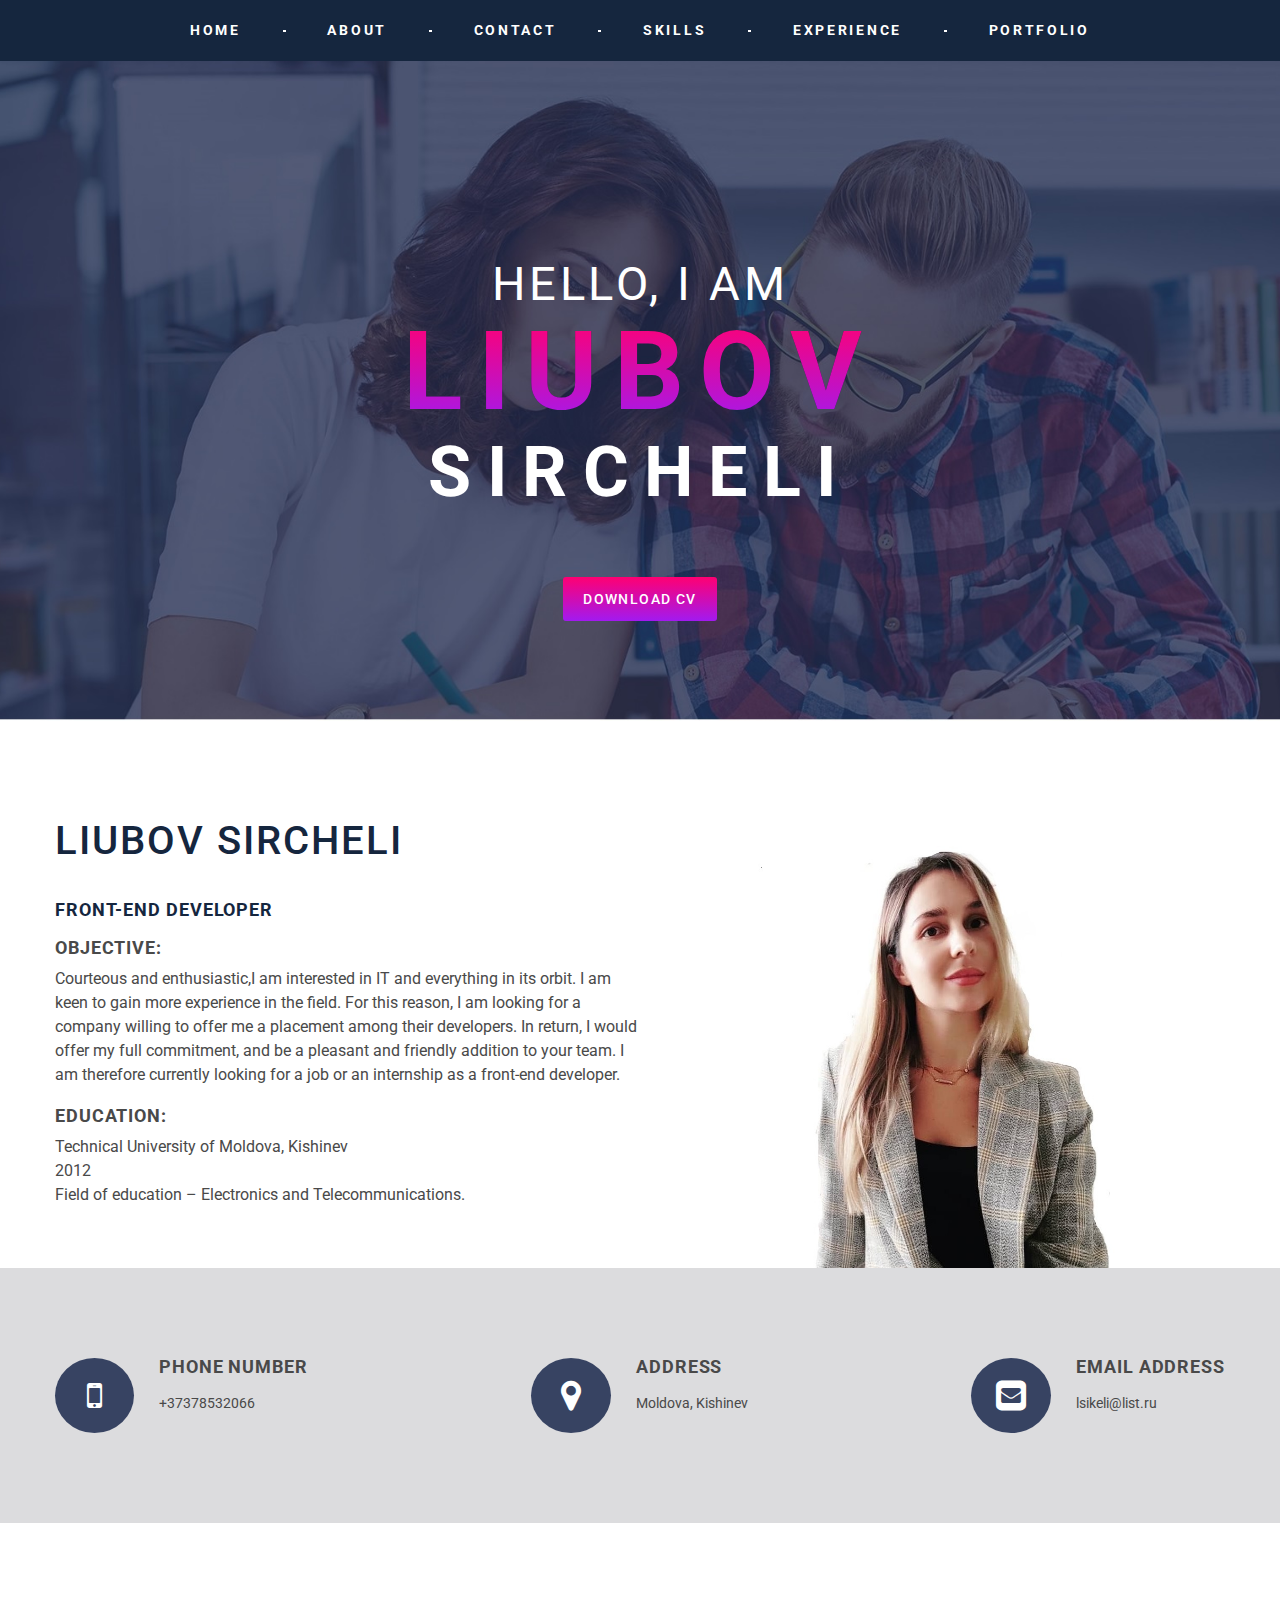
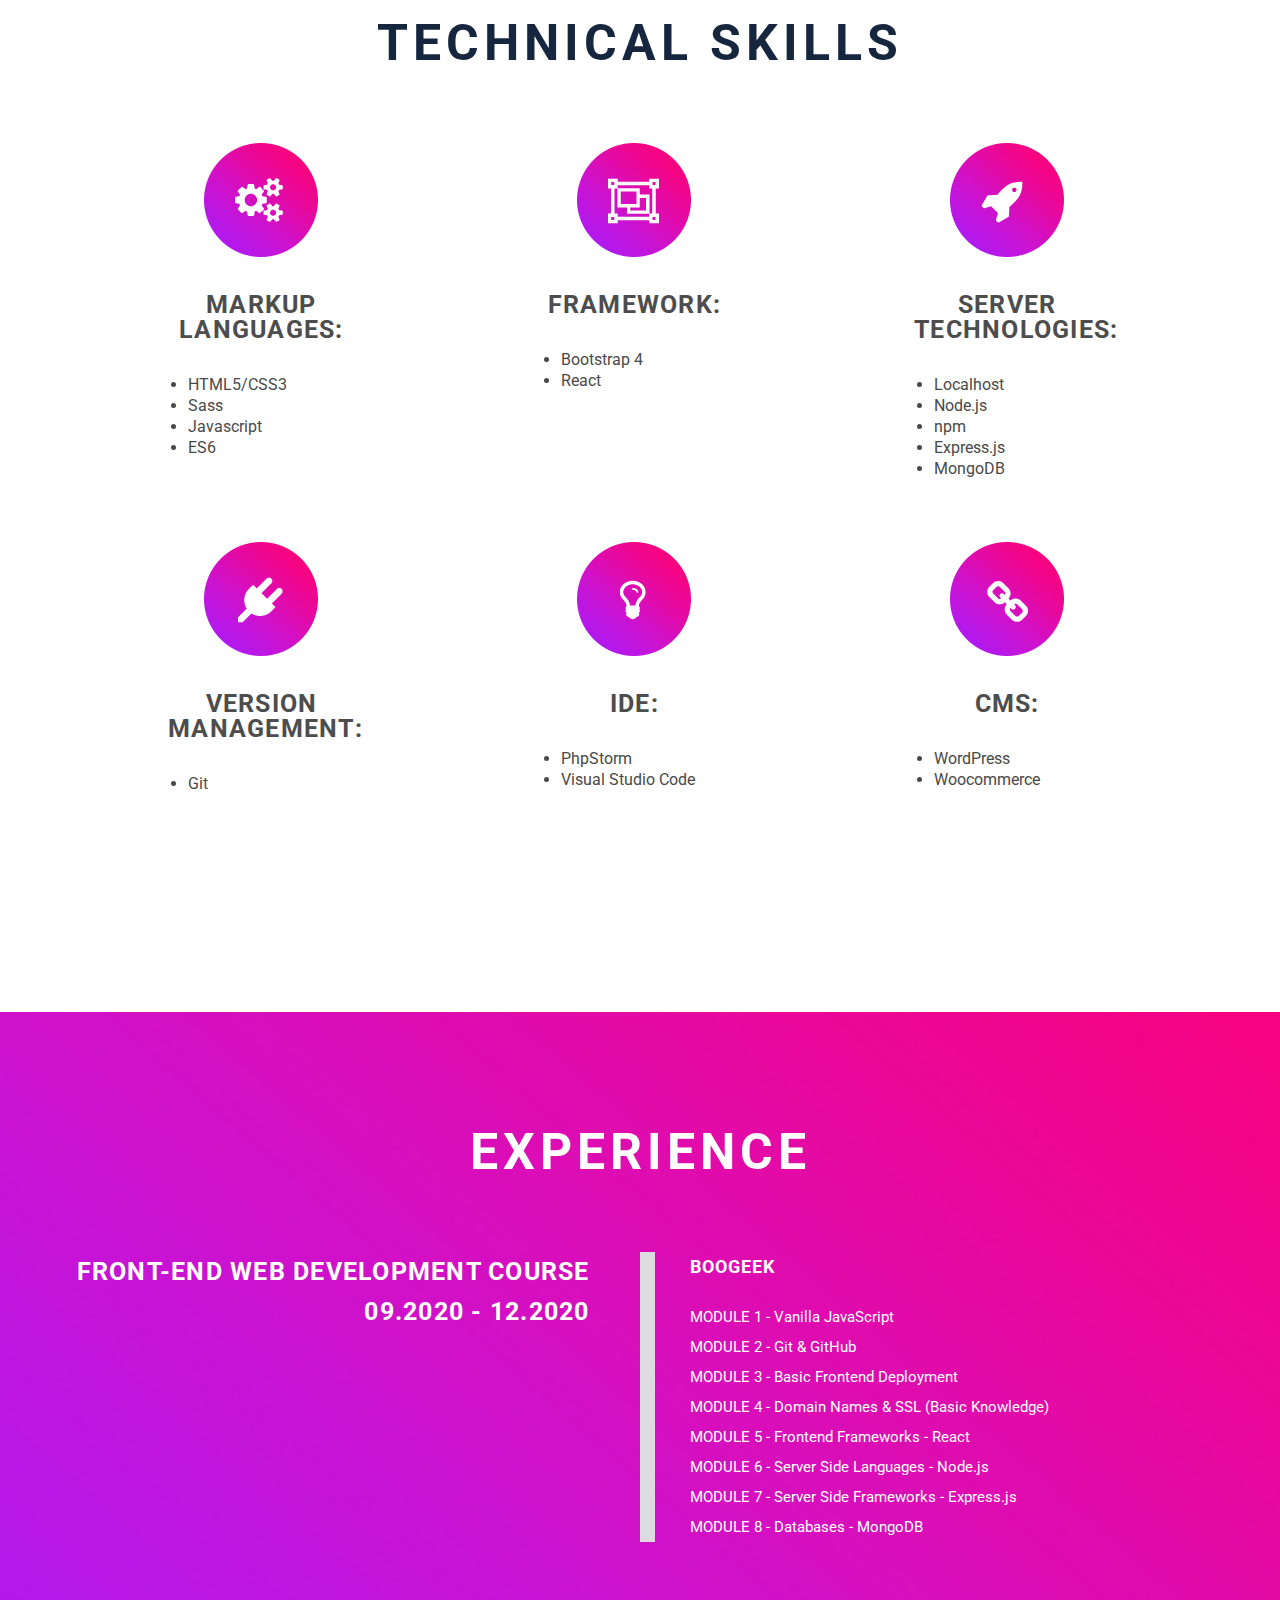
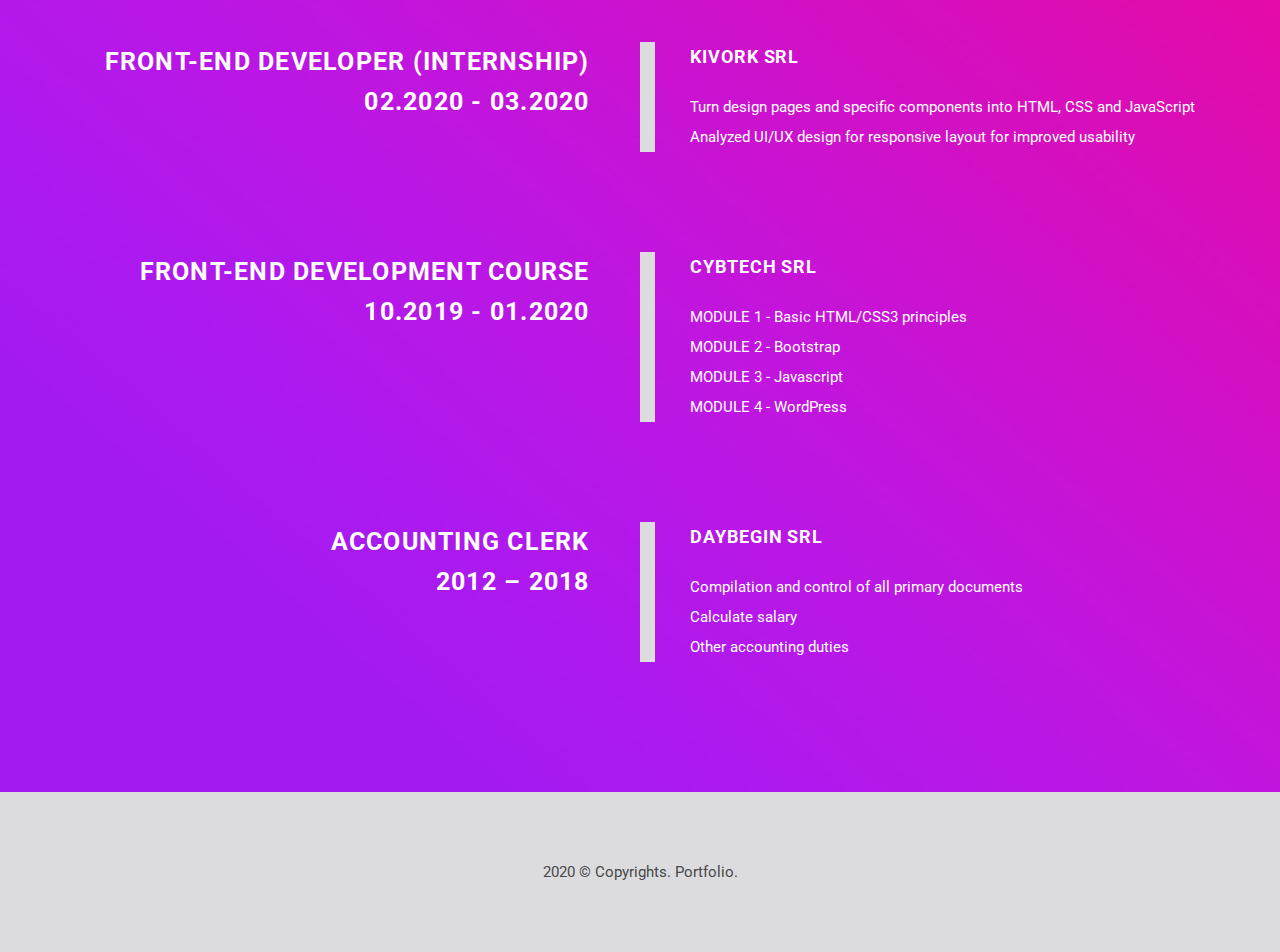
<file: index.html>
<!DOCTYPE html>
<html lang="en">
<head>
    <meta charset="UTF-8">
	<meta name="viewport" content="width=device-width, initial-scale=1.0">
	<meta http-equiv="X-UA-Compatible" content="ie=edge">
	<meta name="viewport" content="width=device-width, initial-scale=1, shrink-to-fit=no">
	<title>Portfolio</title>
    <link rel="stylesheet" href="https://stackpath.bootstrapcdn.com/font-awesome/4.7.0/css/font-awesome.min.css">
    <link href="https://fonts.googleapis.com/css?family=Roboto:100,300,400,500,700,900&display=swap" rel="stylesheet">	
	<link rel="icon" href="#" sizes="32x32">
	<link href="https://fonts.googleapis.com/icon?family=Material+Icons" rel="stylesheet">
	<link rel="stylesheet" href="./style/portfolio.css">
	<script src="https://cdn.jsdelivr.net/npm/jquery@3.4.1/dist/jquery.min.js"></script>
</head>
<body>
    <section class="hero scrool-active" id="hero">
        <div class="container">
              <div class="header " id="navbar">
                  <div class="container">
  
                      <div class="header__body"> 

                      <div class="hamburger-menu">
                          <input id="menu__toggle" type="checkbox" />
                          <label class="menu__btn" for="menu__toggle">
                              <span></span>
                          </label>					
                          <ul class="menu__box">
                            <li><a class="menu__item " href="#hero">Home</a></li>                           
                            <li><a class="menu__item" href="#about">About</a></li>
                            <li><a class="menu__item" href="#contact">Contact</a></li>
                            <li><a class="menu__item" href="#skills">Skills</a></li>
                            <li><a class="menu__item" href="#experience">Experience</a></li>
                            <li><a class="menu__item " href="#portfolio">Portfolio</a></li>
                          </ul>
                      </div>
      
                      <div class="header__menu">
                          <ul class="header__list">
                              <li >
                                  <a href="#hero" class="header__link ">Home</a>
                              </li>
                              <li class=" menu__rectangle"></li>
                              <li>
                                  <a href="#about" class="header__link">About</a>
                              </li>
                              <li class=" menu__rectangle"></li>
                              <li>
                                <a href="#contact" class="header__link">Contact</a>
                            </li>
                            <li class=" menu__rectangle"></li>
                              <li>
                                  <a href="#skills" class="header__link">Skills</a>
                              </li>
                              <li class=" menu__rectangle"></li>
                              <li>
                                <a href="#experience" class="header__link">Experience</a>
                            </li>
                            <li class=" menu__rectangle"></li>
                            <li>
                                <a href="#portfolio" class="header__link"> Portfolio</a>
                            </li>
                          </ul>
                      </div>

                      </div>
  
                  </div>
              </div>
              <div class="hero__content">                     
                      <h4>Hello, I AM</h4>
                      <h1>Liubov</h1>
                      <h2>Sircheli</h2>
                      <div class="hero__button">
                        <a href="#">Download CV</a>
                      </div>
                     
                    
              </div>

          </div>
    </section>

   <section id="about" class="about scrool-active">
       <div class="container">
           <div class="about__block">
            <div class="about__content">
                <h2>Liubov Sircheli</h3>
                <h3>Front-end Developer</h4>

                <div class="about__text">
                     <h4>Objective:</h4>
                    <p>Courteous and enthusiastic,I am interested in IT and everything in its orbit. 
                        I am keen to gain more experience in the field. For this reason, I am looking for a company willing 
                        to offer me a placement among their developers. In return, I would offer my full commitment, 
                        and be a pleasant and friendly addition to your team. 
                        I am therefore currently looking for a job or an internship as a front-end developer.</p>                
                </div>

                <div class="about__text">
                  <h4>Education:</h4>
                  <p>Technical University of Moldova, Kishinev</p>
                   <p>2012</p>                  
                  <p>Field of education – Electronics and Telecommunications.</p>                
               </div>
       </div>
            <div class="about__image">
                <img src="./image/my-photo.jpg" alt="my-photo">
            </div>
           </div>
       </div>
   </section>

   <section class="contact scrool-active" id="contact">
       <div class="container">
           <div class="contact__block">

               <div class="contact__item">
                <div class="contact__image">
                    <i class="fa fa-mobile contact__icon contact__icon_first"></i>
                </div>
                <div class="contact__text">
                    <h3>Phone number</h3>
                    <p>+37378532066</p>
                </div>
               </div> 

               <div class="contact__item">
                <div class="contact__image">
                    <i class="fa fa-map-marker contact__icon contact__icon_second"></i>
                </div>
                <div class="contact__text">
                    <h3>Address</h3>
                    <p>Moldova, Kishinev</p>
                </div>
               </div> 

               <div class="contact__item">
                <div class="contact__image">
                    <i class="fa fa-envelope-square contact__icon contact__icon_third"></i>
                </div>
                <div class="contact__text">
                    <h3>Email Address</h3>
                    <p>lsikeli@list.ru</p>
                </div>
               </div> 

           </div>
       </div>
   </section>

   <section class="skills scrool-active" id="skills">
     <div class="container">
         <div class="skills__block">
             <h2  class="title">Technical Skills</h2>
             <div class="skills__intro">

                 <div class="skills__item">
                     <img src="./image/services-1.jpg" alt="img">
                     <div class="skills__text">
                        <h3>Markup Languages:</h3>
                        <ul>
                            <li>HTML5/CSS3</li>
                            <li>Sass</li>
                            <li>Javascript </li>
                            <li>ES6</li>
                        </ul>
                     </div>
                    
                 </div>

                <div class="skills__item">
                    <img src="./image/services-3.jpg" alt="img">
                    <div class="skills__text">
                        <h3>Framework:</h3>
                        <ul>
                            <li>Bootstrap 4</li>
                            <li>React</li>
                                                 
                        </ul>
                    </div>
                  
                </div>

                <div class="skills__item">
                    <img src="./image/services-4.jpg" alt="img">
                    <div class="skills__text">
                        <h3>Server Technologies:</h3>
                        <ul>
                            <li>Localhost</li>
                            <li>Node.js</li>
                            <li>npm</li>
                            <li>Express.js</li>
                            <li>MongoDB</li>
                        </ul>
                    </div>
                   
                </div>

                <div class="skills__item">
                    <img src="./image/services-5.jpg" alt="img">
                    <div class="skills__text">
                        <h3>Version Management:</h3>
                        <ul>
                            <li>Git</li>
                        </ul>
                    </div>
                  
                </div>

                <div class="skills__item">
                    <img src="./image/services-6.jpg" alt="img">
                    <div class="skills__text">
                        <h3>IDE:</h3>
                        <ul>
                            <li>PhpStorm</li>
                            <li>Visual Studio Code</li>
                        </ul>
                    </div>
                    
                </div>

                 <div class="skills__item">
                     <img src="./image/services-2.jpg" alt="img">
                     <div class="skills__text">
                         <h3>CMS:</h3>
                         <ul>
                             <li>WordPress</li>
                             <li>Woocommerce</li>
                         </ul>
                     </div>

                 </div>

             </div>
         </div>
     </div>
   </section>

   <section class="experience scrool-active" id="experience">
       <div class="container">
           <h2>Experience</h2>
           <div class="experience__block">

               <div class="experience__item ">
                   <div class="experience__prof ">
                       <h3>Front-end Web Development course</h3>
                       <h3>09.2020 - 12.2020</h3>
                   </div>
                   <div class="experience__box"></div>
                   <div class="experience__description">
                       <h4>BooGeek</h4>
                       <p>MODULE 1 - Vanilla JavaScript</p>
                       <p>MODULE 2 - Git & GitHub</p>
                       <p>MODULE 3 - Basic Frontend Deployment</p>
                       <p>MODULE 4 - Domain Names & SSL (Basic Knowledge)</p>
                       <p>MODULE 5 - Frontend Frameworks - React</p>
                       <p>MODULE 6 - Server Side Languages - Node.js</p>
                       <p>MODULE 7 - Server Side Frameworks - Express.js</p>
                       <p>MODULE 8 - Databases - MongoDB</p>
                   </div>
               </div>

               <div class="experience__item">
                <div class="experience__prof ">
                    <h3>Front-end Developer (Internship)</h3>
                    <h3>02.2020 - 03.2020</h3>
                </div>               
                <div class="experience__box"></div>
                <div class="experience__description">
                    <h4>Kivork SRL</h4>
                    <p>Turn design pages and specific components into HTML, CSS and JavaScript</p>
                    <p>Analyzed UI/UX design for responsive layout for improved usability</p>
                </div>
               </div>

               <div class="experience__item ">
                <div class="experience__prof ">
                    <h3>Front-end Development course</h3>
                    <h3>10.2019 - 01.2020</h3>
                </div>          
                <div class="experience__box"></div>                           
                <div class="experience__description">
                    <h4>Cybtech SRL</h4>
                    <p>MODULE 1 - Basic HTML/CSS3 principles</p>
                    <p>MODULE 2 - Bootstrap</p>
                    <p>MODULE 3 - Javascript</p>
                    <p>MODULE 4 - WordPress</p>
                </div> 
               </div>

               <div class="experience__item">
                <div class="experience__prof ">
                    <h3>Accounting Clerk</h3>
                    <h3>2012 – 2018</h3>
                </div>               
                <div class="experience__box"></div>
                <div class="experience__description">
                    <h4>Daybegin SRL</h4>                      
                    <p>Compilation and control of all primary documents</p>
                    <p>Calculate salary</p>
                    <p>Other accounting duties</p>
                </div>
               </div>

           </div>
       </div>

   </section>

<!--   <section class="portfolio scrool-active" id="portfolio">-->
<!--       <div class="container">-->
<!--          <div class="portfolio__block">-->
<!--              <h2 class="title">Portfolio</h2>-->
<!--              <div class="portfolio__intro">-->
<!--                  <div class="portfolio__item">-->
<!--                      <a href="fashion/fashion.html">-->
<!--                          <img src="./image/project-1.jpg" alt="image">-->
<!--                      </a>-->
<!--                  </div>-->
<!--                  <div class="portfolio__item">-->
<!--                    <a href="#">-->
<!--                        <img src="./image/image-1.jpg" alt="image">-->
<!--                    </a>-->
<!--                </div>-->
<!--                <div class="portfolio__item">-->
<!--                    <a href="#">-->
<!--                        <img src="./image/image-1.jpg" alt="image">-->
<!--                    </a>-->
<!--                </div>-->
<!--                <div class="portfolio__item">-->
<!--                    <a href="#">-->
<!--                        <img src="./image/image-1.jpg" alt="image">-->
<!--                    </a>-->
<!--                </div>-->
<!--              </div>-->

<!--          </div>-->
<!--       </div>-->
<!--   </section>-->

   <footer class="footer">
       <div class="container">
        <div class="footer__text">2020 © Copyrights. Portfolio.</div>
       </div>      
   </footer>

   <script src="https://cdn.jsdelivr.net/npm/jquery@3.4.1/dist/jquery.min.js"></script>
   <script src="./scripts.js"></script>
</body>
</html>
</file>
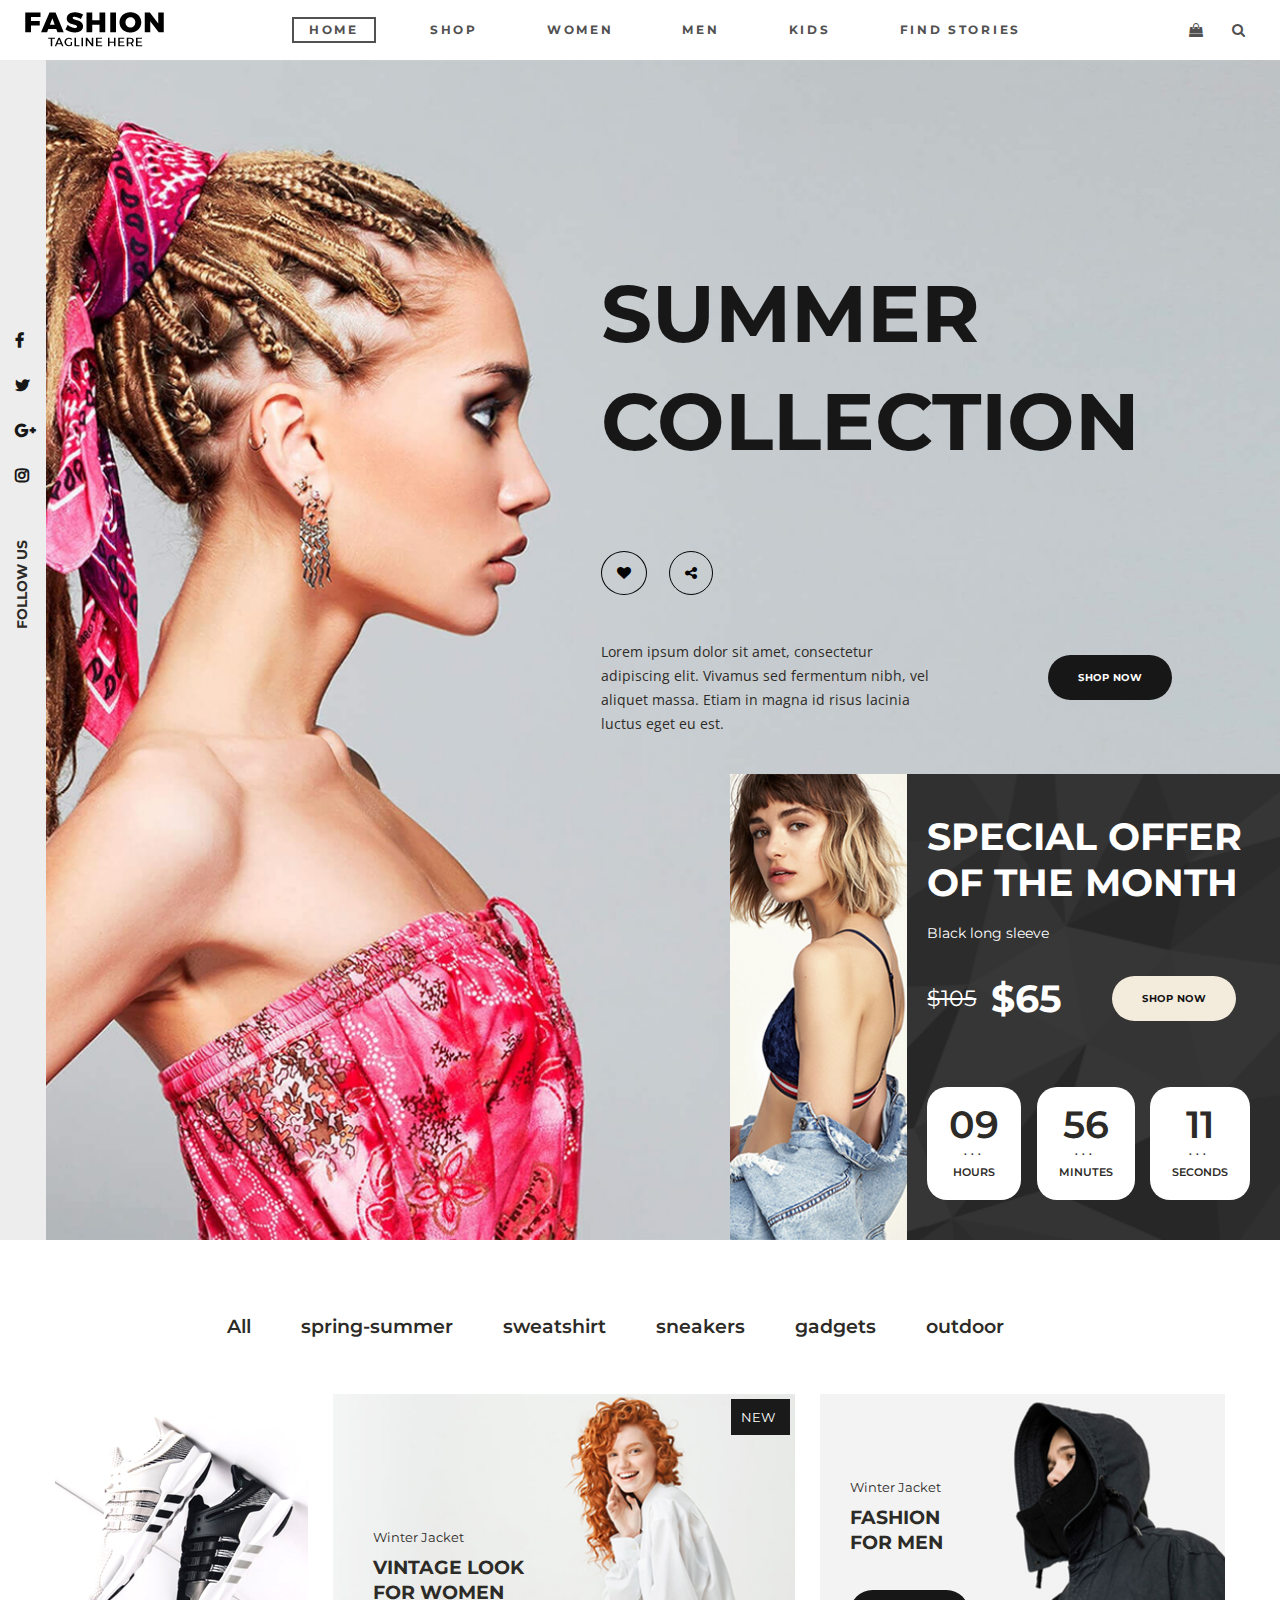
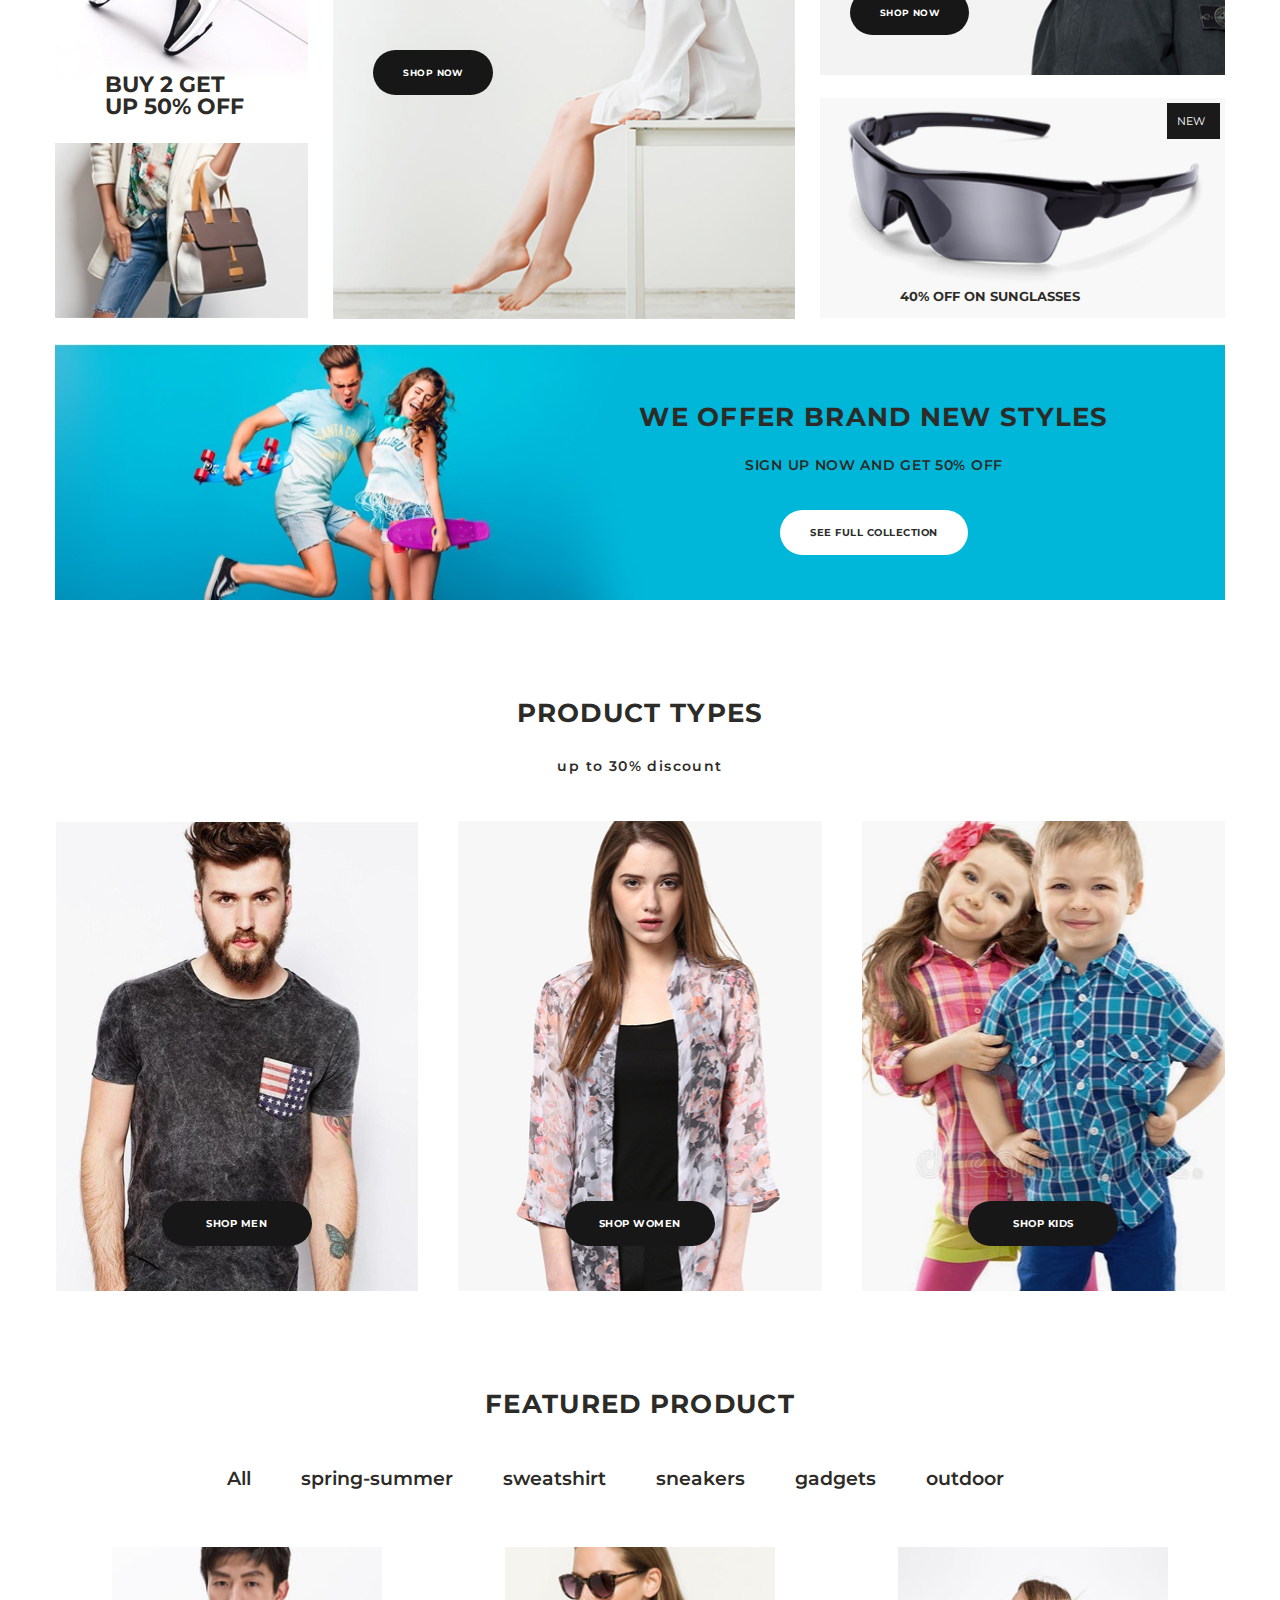
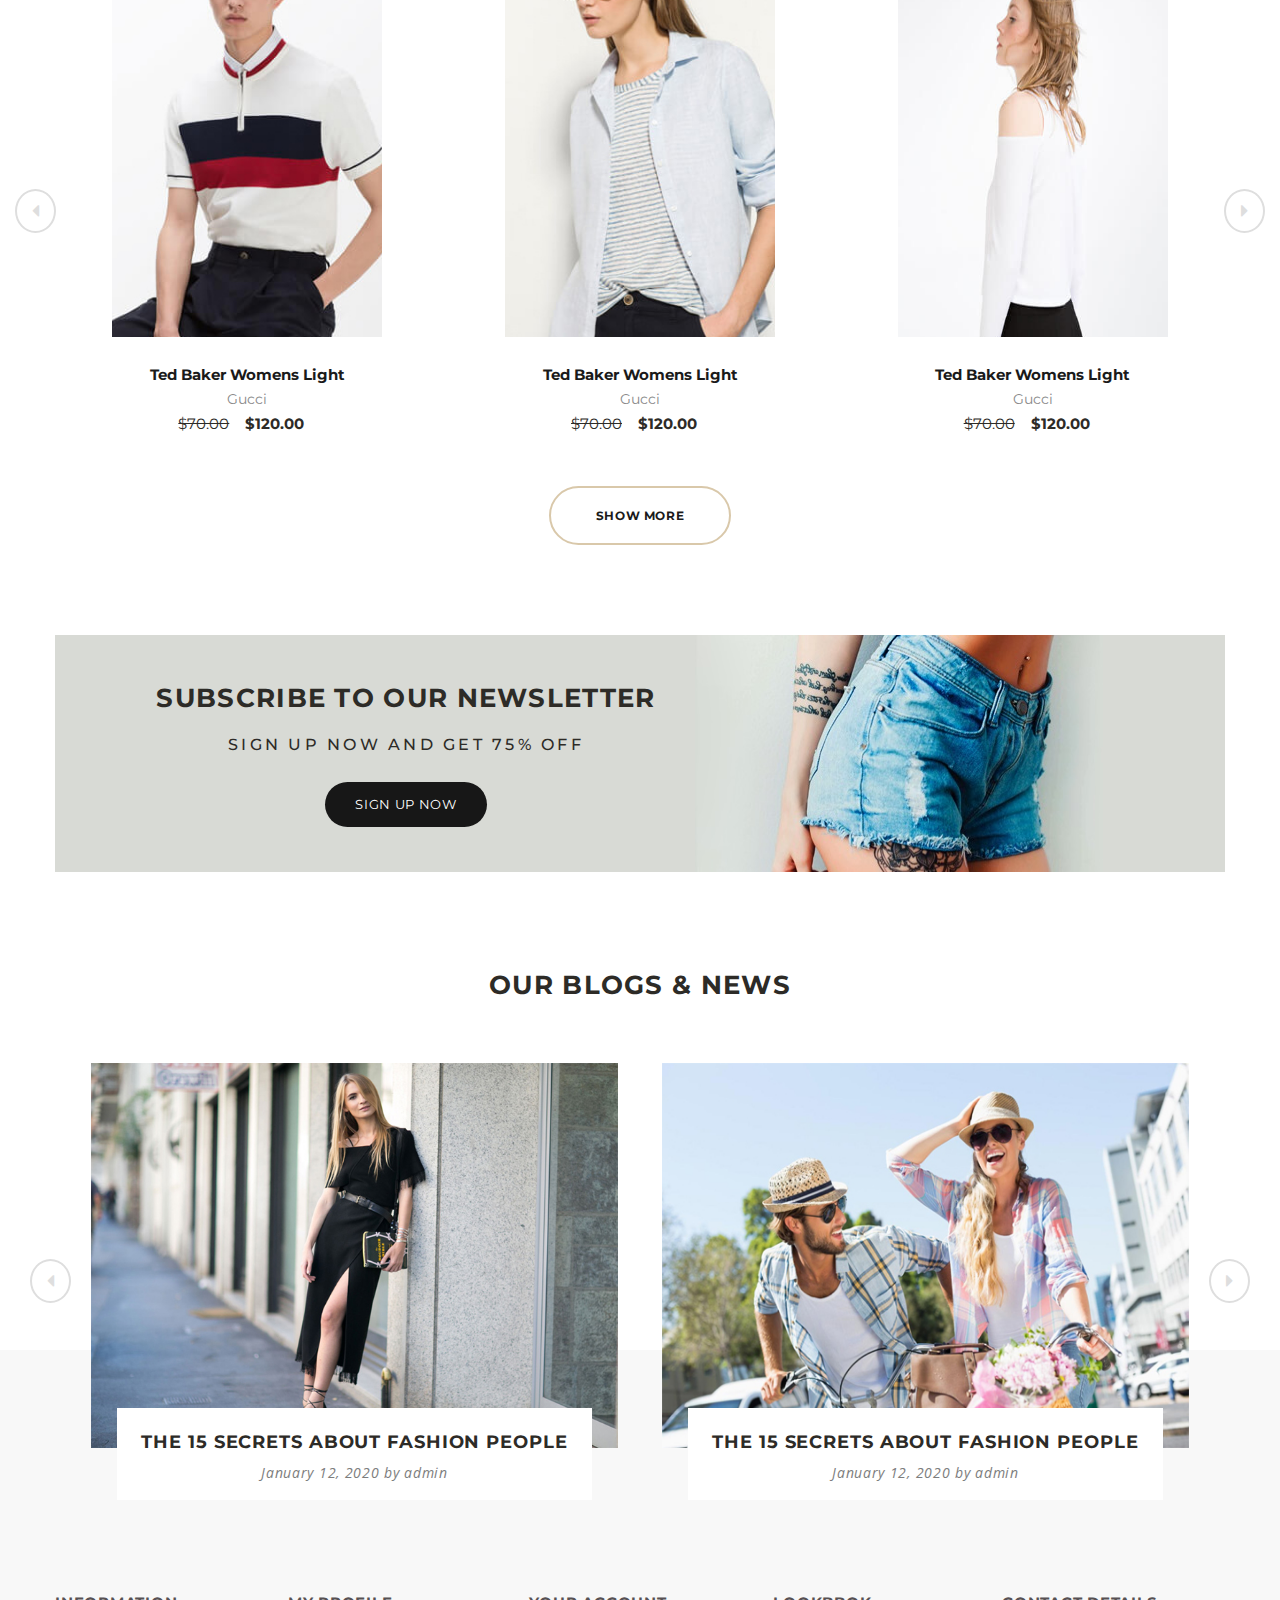
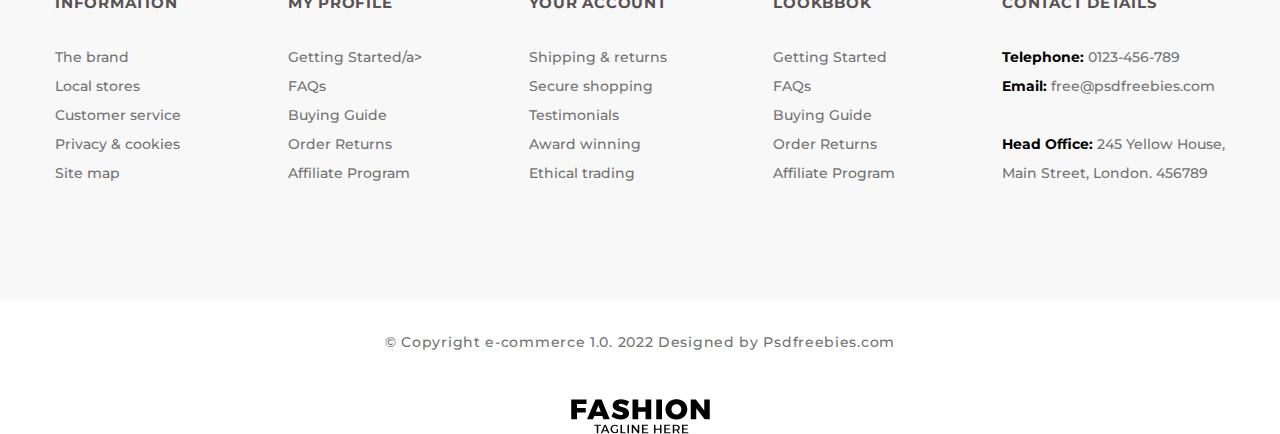
<file: fashion/fashion.html>
<!doctype html>
<html lang="en">
<head>
    <meta charset="UTF-8">
    <meta name="viewport" content="width=device-width, initial-scale=1.0">
    <meta http-equiv="X-UA-Compatible" content="ie=edge">
    <meta name="viewport" content="width=device-width, initial-scale=1, shrink-to-fit=no">
    <title>Fashion</title>
    <link rel="stylesheet" href="https://stackpath.bootstrapcdn.com/font-awesome/4.7.0/css/font-awesome.min.css">
    <link href="https://fonts.googleapis.com/css2?family=Montserrat:wght@100;200;300;400;500;600;700;800;900&family=Open+Sans:wght@300;400;600;700;800&display=swap" rel="stylesheet">
    <link rel="icon" href="#" sizes="32x32">
    <link href="https://fonts.googleapis.com/icon?family=Material+Icons" rel="stylesheet">
    <link rel="stylesheet" href="./styles/style.css">
</head>
<body>

<section class="hero " id="hero">


        <div class="header " id="navbar">
            <div class="container-header">

                <div class="header__body">

                    <div class="hamburger-menu">
                        <input id="menu__toggle" type="checkbox" />
                        <label class="menu__btn" for="menu__toggle">
                            <span></span>
                        </label>
                        <ul class="menu__box">
                            <li><a class="menu__item " href="../index.html">Home</a></li>
                            <li><a class="menu__item" href="#">Shop</a></li>
                            <li><a class="menu__item" href="#">Women</a></li>
                            <li><a class="menu__item" href="#">Men</a></li>
                            <li><a class="menu__item" href="#">Kids</a></li>
                            <li><a class="menu__item" href="#">Find Stories</a></li>
                        </ul>
                    </div>

                    <div class="header__logo">
                        <a  href="#"><img src="./image/Logo.jpg" alt="img" ></a>
                    </div>

                    <div class="header__menu">
                        <ul class="header__list">
                            <li >
                                <a href="../index.html" class="header__link header__link_active ">Home</a>
                            </li>
                            <li>
                                <a href="#t" class="header__link">Shop</a>
                            </li>
                            <li>
                                <a href="#" class="header__link">Women</a>
                            </li>
                            <li>
                                <a href="#" class="header__link">Men</a>
                            </li>
                            <li>
                                <a href="#" class="header__link">Kids</a>
                            </li>
                            <li>
                                <a href="#" class="header__link"> Find Stories</a>
                            </li>
                        </ul>


                    </div>

                    <div class="header__icon">
                        <a href="#"><i class="fa fa-shopping-bag"></i></a>
                        <a href="#"><i class="fa fa-search"></i></a>
                    </div>

                </div>

            </div>
        </div>

        <div class="hero__block">
           <div class="hero__follow">
               <a href="#"><i class="fa fa-facebook-f"></i></a>
               <a href="#"><i class="fa fa-twitter"></i></a>
               <a href="#"><i class="fa fa-google-plus"></i></a>
               <a href="#"><i class="fa fa-instagram"></i></a>
               <h4>Follow us</h4>
           </div>
            <div class="hero__content">
                <div class="hero__text">
                    <h1>Summer</h1>
                    <h1>Collection</h1>
                    <div class="hero__icon">
                        <a href="#"><i class="fa fa-heart"></i></a>
                        <a href="#"><i class="fa fa-share-alt"></i></a>
                    </div>
                    <div class="hero__shop">
                        <p>Lorem ipsum dolor sit amet, consectetur adipiscing elit. Vivamus sed fermentum nibh, vel aliquet massa. Etiam in magna id risus lacinia luctus eget eu est.</p>
                        <a class="hero__button button" href="#">Shop now</a>
                    </div>


                </div>
                <div class="offer">
                    <div class="offer__image">
<!--                        <img src="./image/Image-hero-1.jpg" alt="img">-->
                    </div>
                    <div class="offer__content">
                        <h2>Special Offer Of The Month</h2>
                        <p>Black long sleeve</p>
                        <div class="offer__price">
                            <div class="offer__sale">
                                <p>$105</p>
                                <h4>$65</h4>
                                <a class="offer__button button" href="#">Shop now</a>

                            </div>


                        </div>

                        <div class="counter">
                            <div class="counter__item">
                                <h4>09</h4>
                                <p class="counter__drops">...</p>
                                <p>Hours</p>
                            </div>

                            <div class="counter__item">
                                <h4>56</h4>
                                <p class="counter__drops">...</p>
                                <p>Minutes</p>
                            </div>

                            <div class="counter__item">
                                <h4>11</h4>
                                <p class="counter__drops">...</p>
                                <p>Seconds</p>
                            </div>
                        </div>
                    </div>
                </div>
            </div>




        </div>


</section>

<section class="look">
    <div class="container">

        <div class="look__menu">
            <ul>
                <li><a href="#">All</a></li>
                <li><a href="#">spring-summer</a></li>
                <li><a href="#">sweatshirt</a></li>
                <li><a href="#">sneakers</a></li>
                <li><a href="#">gadgets</a></li>
                <li><a href="#">outdoor</a></li>
            </ul>
        </div>
        
        <div class="look__block">

            <div class="look__block_left">
                <a href="#">
                    <div class="look__item_top">
                        <h3>Buy 2 get</h3>
                        <h3>UP 50% off</h3>
                    </div>
                </a>
                <a href="#">
                    <div class="look__item_bottom"></div>
                </a>
            </div>

            <div class="look__block_center">

                    <div class="look__item">
                        <div class="look__new">
                            <p>New</p>
                        </div>
                        <p>Winter Jacket</p>
                        <h3>VINTAGE LOOK</h3>
                        <h3>FOR WOMEN</h3>
                        <div >
                            <a class="look__button_first button" href="#">Shop now</a>
                        </div>
                    </div>

            </div>

            <div class="look__block_right">

                    <div class="look__item_up">
                        <p>Winter Jacket</p>
                        <h3>Fashion</h3>
                        <h3>FOR MEN</h3>
                        <div >
                            <a class="look__button_second button" href="#">Shop now</a>
                        </div>
                    </div>

                <a href="#">
                    <div class="look__item_bottom">
                        <div class="look__new">
                            <p>New</p>
                        </div>
                        <p>40% off on sunglasses</p>
                    </div>
                </a>
            </div>

        </div>
        

    </div>
</section>

<section class="collection">
    <div class="container">
        <div class="collection__block">
            <div class="collection__intro">
                <h2>WE OFFER BRAND NEW STYLES</h2>
                <p>SIGN UP NOW AND GET 50% OFF</p>
                <a class="collection__btn button" href="#">See full collection</a>
            </div>

        </div>
    </div>
</section>

<section class="types">
    <div class="container">
        <h2>Product types</h2>
        <p>up to 30% discount</p>
        <div class="types__block">
            <div class="types__item">
                <a href="" class="types__btn button">Shop Men</a>
            </div>
            <div class="types__item">
                <a href="" class="types__btn button">Shop Women</a>
            </div>
            <div class="types__item">
                <a href="" class="types__btn button">Shop Kids</a>
            </div>
        </div>
    </div>
</section>

<section class="feature">
  <div class="container-second">
      <h2>Featured product</h2>
      <div class="look__menu feature__menu">
          <ul>
              <li><a href="#">All</a></li>
              <li><a href="#">spring-summer</a></li>
              <li><a href="#">sweatshirt</a></li>
              <li><a href="#">sneakers</a></li>
              <li><a href="#">gadgets</a></li>
              <li><a href="#">outdoor</a></li>
          </ul>
      </div>

      <div class="feature__block">
          <div class="feature__icon feature__icon-first">
              <i class="fa fa-caret-left"></i>
          </div>
          <div class="feature__box">
              <div class="feature__item">
                  <img src="./image/section-5/01.jpg" alt="image">
                  <div class="feature__text">
                      <h4>Ted Baker Womens Light</h4>
                      <p>Gucci</p>
                      <span class="feature__price feature__price_first">$70.00</span>
                      <span class="feature__price feature__price_second">$120.00</span>
                  </div>

              </div>

              <div class="feature__item feature__item-two">
                  <img src="./image/section-5/02.jpg" alt="image">
                  <div class="feature__text">
                      <h4>Ted Baker Womens Light</h4>
                      <p>Gucci</p>
                      <span class="feature__price feature__price_first">$70.00</span>
                      <span class="feature__price feature__price_second">$120.00</span>
                  </div>
              </div>

              <div class="feature__item feature__item-three">
                  <img src="./image/section-5/03.jpg" alt="image">
                  <div class="feature__text">
                      <h4>Ted Baker Womens Light</h4>
                      <p>Gucci</p>
                      <span class="feature__price feature__price_first">$70.00</span>
                      <span class="feature__price feature__price_second">$120.00</span>
                  </div>
              </div>

              <div class="feature__item feature__item-four">
                  <img src="./image/section-5/04.jpg" alt="image">
                  <div class="feature__text">
                      <h4>Ted Baker Womens Light</h4>
                      <p>Gucci</p>
                      <span class="feature__price feature__price_first">$70.00</span>
                      <span class="feature__price feature__price_second">$120.00</span>
                  </div>
              </div>
          </div>
          <div class="feature__icon feature__icon-second">
              <i class="fa fa-caret-right"></i>
          </div>
      </div>
      <a href="#" class="feature__btn button">Show more</a>

  </div>
</section>

<section class="letter">
    <div class="container">
        <div class="letter__block">
            <div class="letter__content">
                <h1>subscribe to our newsletter</h1>
                <h2>SIGN UP NOW AND GET 75% OFF</h2>
                <a href="" class="letter__btn button">Sign Up now</a>
            </div>
        </div>
    </div>
</section>

<section class="blog">
    <div class="container-second">
        <h2>our blogs & news</h2>
        <div class="blog__block">
            <div class="feature__icon feature__icon-first">
                <i class="fa fa-caret-left"></i>
            </div>

             <div class="block__content">

                 <div class="block__item">
                     <img src="./image/section-7/01.jpg" alt="image">

                     <div class="block__text">
                         <h1>The 15 Secrets About Fashion People</h1>
                         <p>January 12, 2020 by admin</p>
                     </div>
                 </div>

                 <div class="block__item">
                     <img src="./image/section-7/02.jpg" alt="image">
                     <div class="block__text">
                         <h1>The 15 Secrets About Fashion People</h1>
                         <p>January 12, 2020 by admin</p>
                     </div>
                 </div>


             </div>

            <div class="feature__icon feature__icon-second">
                <i class="fa fa-caret-right"></i>
            </div>

        </div>
    </div>
</section>

<section class="info">
    <div class="container">
        <div class="info__block">

            <div class="info__item">
                <h2>Information</h2>
                <ul>
                    <li><a href="#">The brand</a></li>
                    <li><a href="#">Local stores</a></li>
                    <li><a href="#">Customer service</a></li>
                    <li><a href="#">Privacy & cookies</a></li>
                    <li><a href="#">Site map</a></li>
                </ul>
            </div>

            <div class="info__item">
                <h2>My profile</h2>
                <ul>
                    <li><a href="#"> Getting Started/a></li>
                    <li><a href="#">FAQs</a></li>
                    <li><a href="#">Buying Guide</a></li>
                    <li><a href="#">Order Returns</a></li>
                    <li><a href="#">Affiliate Program</a></li>
                </ul>
            </div>

            <div class="info__item">
                <h2>Your account</h2>
                <ul>
                    <li><a href="#">Shipping & returns</a></li>
                    <li><a href="#">Secure shopping</a></li>
                    <li><a href="#">Testimonials</a></li>
                    <li><a href="#"> Award winning</a></li>
                    <li><a href="#">Ethical trading</a></li>
                </ul>
            </div>

            <div class="info__item">
                <h2>Lookbbok</h2>
                <ul>
                    <li><a href="#">Getting Started</a></li>
                    <li><a href="#">FAQs</a></li>
                    <li><a href="#">Buying Guide</a></li>
                    <li><a href="#">Order Returns</a></li>
                    <li><a href="#">Affiliate Program</a></li>
                </ul>
            </div>

            <div class="info__item">
                <h2>Contact Details</h2>
               <div class="info__contact">
                   <p><span>Telephone:</span> 0123-456-789</p>
                   <p><span>Email:</span> free@psdfreebies.com</p>
                   <p>&nbsp;</p>
                   <p><span>Head Office:</span> 245 Yellow House,</p>
                   <p>Main Street, London. 456789</p>
               </div>
            </div>

        </div>
    </div>
</section>

<footer class="footer">
    <div class="container">
        <div class="footer__block">
            <p>© Copyright e-commerce  1.0. 2022 Designed by Psdfreebies.com</p>
            <div class="image__logo">
                <a  href="#"><img src="./image/Logo.jpg" alt="img" ></a>
            </div>
        </div>
    </div>
</footer>

</body>
</html>
</file>
<file: style/portfolio.css>
* {
  padding: 0;
  margin: 0;
  border: 0;
}

*, *:before, *:after {
  -moz-box-sizing: border-box;
  -webkit-box-sizing: border-box;
  box-sizing: border-box;
}

:focus, :active {
  outline: none;
}

a:focus, a:active {
  outline: none;
}

nav, footer, header, aside {
  display: block;
}

html, body {
  height: 100%;
  width: 100%;
  font-size: 100%;
  line-height: 1;
  font-size: 14px;
  -ms-text-size-adjust: 100%;
  -moz-text-size-adjust: 100%;
  -webkit-text-size-adjust: 100%;
}

input, button, textarea {
  font-family: inherit;
}

input::-ms-clear {
  display: none;
}

button {
  cursor: pointer;
}

button::-moz-focus-inner {
  padding: 0;
  border: 0;
}

a, a:visited {
  text-decoration: none;
}

a:hover {
  text-decoration: none;
}

ul li {
  list-style: none;
}

img {
  vertical-align: top;
}

h1, h2, h3, h4, h5, h6 {
  font-size: inherit;
  font-weight: inherit;
}

.header {
  position: fixed;
  width: 100%;
  top: 0;
  left: 0;
  z-index: 50;
  background-color: #15263e;
}
.header__body {
  display: flex;
  justify-content: space-between;
  align-items: center;
}
.header__body .hamburger-menu {
  display: none;
}
.header__menu {
  width: 100%;
}
.header__list {
  display: flex;
  width: 80%;
  justify-content: space-between;
  margin: 0 auto;
}
.header__list .menu__rectangle {
  width: 3px;
  height: 2px;
  background-color: #fff;
  margin: 30px 0 0 0;
  padding: 0;
}
.header__list li {
  padding: 18px 3px;
}
.header .header__list .header__list_active {
  padding: 33px 1px;
}
.header__link {
  color: #ffffff;
  text-transform: uppercase;
  font-size: 14px;
  font-weight: 700;
  line-height: 25px;
  padding: 0px 15px;
  letter-spacing: 2.7px;
}
.header__link:hover {
  color: #e9089c;
}
.header__link_active {
  border: 2px solid #fff;
  padding: 3px 15px 4px 15px;
}
@media (max-width: 972px) {
  .header .hamburger-menu {
    display: block;
  }
  .header .header__menu {
    display: none;
  }
  .header .header__body {
    height: 60px;
  }
  .header #menu__toggle {
    opacity: 0;
  }
  .header #menu__toggle:checked ~ .menu__box {
    visibility: visible;
    left: 0;
  }
  .header .menu__btn {
    display: flex;
    align-items: center;
    position: fixed;
    top: 20px;
    right: 20px;
    width: 26px;
    height: 26px;
    cursor: pointer;
    z-index: 1;
  }
  .header .menu__btn > span,
.header .menu__btn > span::before,
.header .menu__btn > span::after {
    display: block;
    position: absolute;
    width: 100%;
    height: 2px;
    background-color: #fff;
  }
  .header .menu__btn > span::before {
    content: "";
    top: -8px;
  }
  .header .menu__btn > span::after {
    content: "";
    top: 8px;
  }
  .header .menu__box {
    display: block;
    position: fixed;
    visibility: hidden;
    left: 20px;
    right: 20px;
    top: 62px;
    max-height: 280px;
    height: 100%;
    margin: 0 20px 0 20px;
    background-color: #f4f6f7;
  }
  .header .menu__item {
    display: block;
    padding: 16px 30px;
    border-bottom: 1px solid #e0e5e8;
    color: #3c3951;
  }
  .header .menu__item a {
    font-size: 16px;
    font-weight: 400;
    line-height: 20px;
  }
  .header .header__link_burger {
    background-color: white;
    border-left: 4px solid #e9089c;
    margin: 0 0 0 1px;
  }
}

.header.sticky {
  position: fixed;
  top: 0;
  background-color: rgba(21, 38, 62, 0.8);
}

@media (max-width: 1024px) {
  section.skills .skills__block {
    padding: 95px 20px 95px 20px;
  }

  section.portfolio .portfolio__block .portfolio__intro .portfolio__item {
    padding: 0 15px 30px 15px;
    margin: 0;
  }
}
@media (max-width: 900px) {
  section.about .about__block .about__image {
    display: none;
    width: 0%;
  }

  section.about .about__block .about__content {
    width: 100%;
    text-align: center;
  }

  section.about .about__block .about__content .about__text {
    margin: 0 0 60px 0;
  }
}
@media (max-width: 780px) {
  section.contact .contact__block {
    flex-direction: column;
    padding: 90px 0 50px 0;
  }
  section.contact .contact__block .contact__item {
    margin: 0 auto 60px;
    max-width: 300px;
    width: 100%;
  }

  section.skills .skills__block .skills__intro .skills__item {
    width: 50%;
  }
}
@media (max-width: 700px) {
  section.hero .hero__content h1 {
    font-size: 60px;
  }
  section.hero .hero__content h4 {
    font-size: 35px;
  }
  section.hero .hero__content h2 {
    font-size: 40px;
  }
}
@media (max-width: 600px) {
  section.hero .hero__content {
    padding: 160px 0 80px 0;
  }

  section.skills .skills__block {
    padding: 60px 0 30px 0;
  }
  section.skills .skills__block .skills__intro .skills__item {
    width: 100%;
  }
  section.skills .skills__block .skills__intro .skills__item .skills__text {
    width: 100%;
  }
  section.skills .skills__block .skills__intro .skills__item .skills__text ul {
    text-align: center;
  }
  section.skills .skills__block .skills__intro .skills__item .skills__text ul li {
    list-style-type: none;
  }

  section.about .about__block .about__content h2 {
    font-size: 30px;
  }

  h2.title {
    font-size: 35px;
  }

  section.experience h2 {
    font-size: 35px;
  }

  section.experience .experience__block .experience__item .experience__box {
    margin: 0 20px 0 20px;
    width: 10px;
  }

  section.portfolio .portfolio__block {
    padding: 100px 0 70px 0;
  }
  section.portfolio .portfolio__block .portfolio__intro .portfolio__item {
    width: 100%;
    margin: 0 0 30px 0;
    padding: 0 0 30px 0;
  }
}
@media (max-width: 460px) {
  section.contact .contact__block .contact__item {
    margin: 0 auto 80px;
  }

  h2.title {
    font-size: 25px;
  }

  section.skills .skills__block .skills__intro .skills__item .skills__text h3 {
    font-size: 20px;
  }

  section.experience {
    padding: 70px 0 30px 0;
  }
  section.experience h2 {
    font-size: 25px;
    margin: 0 0 40px 0;
  }

  section.experience .experience__block .experience__item {
    flex-direction: column;
    margin: 0 0 80px;
  }
  section.experience .experience__block .experience__item .experience__prof {
    width: 100%;
    text-align: center;
  }
  section.experience .experience__block .experience__item .experience__prof h3 {
    font-size: 18px;
  }
  section.experience .experience__block .experience__item .experience__box {
    margin: 0 20px 0 20px;
    width: 5px;
    display: none;
  }
  section.experience .experience__block .experience__item .experience__description {
    width: 100%;
    text-align: center;
  }

  footer.footer .footer__text {
    padding: 35px 0 35px;
  }
}
@media (max-width: 380px) {
  section.hero .hero__content h1 {
    font-size: 50px;
  }
  section.hero .hero__content h4 {
    font-size: 25px;
  }
  section.hero .hero__content h2 {
    font-size: 20px;
  }

  section.skills .skills__block {
    padding: 60px 0 30px 0;
  }

  section.portfolio .portfolio__block {
    padding: 60px 0 30px 0;
  }
}
@media (max-width: 325px) {
  section.hero .hero__content h1 {
    font-size: 40px;
  }
  section.hero .hero__content h4 {
    font-size: 25px;
  }

  section.about .about__block {
    padding: 60px 0 0 0;
  }
  section.about .about__block .about__content h2 {
    font-size: 25px;
  }
}
body {
  font-family: "Roboto", sans-serif;
}

html {
  scroll-behavior: smooth;
}

.container {
  max-width: 1212px;
  margin-right: auto;
  margin-left: auto;
  padding: 0 21px 0 21px;
  transition: background 0.3s, border 0.3s, border-radius 0.3s, box-shadow 0.3s, -webkit-border-radius 0.3s, -webkit-box-shadow 0.3s;
}

h1, h2, h3, h4, h5, h6 {
  text-transform: uppercase;
  letter-spacing: 0.05em;
}

.title {
  font-size: 50px;
  font-weight: 700;
  letter-spacing: 0.1em;
  color: #15263e;
  text-align: center;
  text-transform: uppercase;
  margin: 0 0 75px 0;
}

.hero {
  background-image: url(../image/bg-hero.jpg);
  background-color: #232d50;
  background-repeat: no-repeat;
  background-size: cover;
  background-position: 50% 50%;
  visibility: inherit;
  background-color: transparent;
  transform-origin: 50% 50% 0px;
}
.hero .hero__content {
  text-align: center;
  text-transform: uppercase;
  padding: 260px 0 100px 0;
}
.hero .hero__content h1 {
  background-image: linear-gradient(to top, #a21af0, #ff0072), linear-gradient(to bottom, #15263e, #15263e);
  font-size: 110px;
  font-weight: 700;
  letter-spacing: 15.49px;
  color: #15263e;
  -webkit-background-clip: text;
  background-clip: text;
  -webkit-text-fill-color: transparent;
  margin: 0 0 10px 0;
}
.hero .hero__content h2 {
  font-size: 70px;
  font-weight: 700;
  letter-spacing: 15.49px;
  color: #fff;
  margin: 0 0 10px 0;
}
.hero .hero__content h4 {
  font-size: 47px;
  font-weight: normal;
  font-stretch: normal;
  font-style: normal;
  letter-spacing: 3.53px;
  color: #ffffff;
  margin: 0 0 10px 0;
}
.hero .hero__content .hero__button {
  padding: 15px 20px;
  background-image: linear-gradient(to top, #a21af0, #ff0072);
  display: inline-block;
  border-radius: 3px;
  margin: 60px 0 0 0;
}
.hero .hero__content .hero__button a {
  color: #fff;
  font-size: 14px;
  font-weight: 500;
  letter-spacing: 0.1em;
}

.about .about__block {
  display: flex;
  padding: 100px 0 0 0;
}
.about .about__block .about__content {
  width: 50%;
}
.about .about__block .about__content h2 {
  font-size: 40px;
  font-weight: 500;
  margin: 0 0 40px 0;
  color: #15263e;
}
.about .about__block .about__content h3 {
  font-size: 18px;
  font-weight: 700;
  margin: 0 0 20px 0;
  color: #15263e;
}
.about .about__block .about__content .about__text {
  margin: 0 0 20px 0;
}
.about .about__block .about__content .about__text h4 {
  font-size: 18px;
  font-weight: 700;
  color: #494949;
  margin: 0 0 10px 0;
}
.about .about__block .about__content .about__text p {
  color: #494949;
  font-size: 16px;
  line-height: 1.5;
}
.about .about__block .about__image {
  width: 50%;
}
.about .about__block .about__image img {
  max-width: 400px;
  width: 100%;
  height: 100%;
  display: block;
  margin: 0 auto;
}

.contact {
  background-color: #dcdcde;
}
.contact .contact__block {
  display: flex;
  justify-content: space-between;
  padding: 90px 0 90px 0;
}
.contact .contact__block .contact__item {
  display: flex;
}
.contact .contact__block .contact__item .contact__image {
  background-color: #374362;
  border-radius: 50%;
}
.contact .contact__block .contact__item .contact__image .contact__icon {
  color: #fff;
  font-size: 35px;
  font-weight: 400;
  padding: 20px;
}
.contact .contact__block .contact__item .contact__image .contact__icon_first {
  padding: 20px 32px;
}
.contact .contact__block .contact__item .contact__image .contact__icon_second {
  padding: 20px 30px;
}
.contact .contact__block .contact__item .contact__image .contact__icon_third {
  padding: 20px 25px;
}
.contact .contact__block .contact__item .contact__text {
  margin: 0 0 0 25px;
}
.contact .contact__block .contact__item .contact__text h3 {
  font-size: 18px;
  font-weight: 700;
  color: #494949;
  text-transform: uppercase;
  margin: 0 0 20px 0;
}
.contact .contact__block .contact__item .contact__text p {
  color: #494949;
}

.skills .skills__block {
  padding: 95px 20px 155px 20px;
}
.skills .skills__block .skills__intro {
  display: flex;
  flex-wrap: wrap;
}
.skills .skills__block .skills__intro .skills__item {
  width: 33%;
  text-align: center;
  margin: 0 0 60px 0;
}
.skills .skills__block .skills__intro .skills__item img {
  display: block;
  margin: 0 auto 35px;
}
.skills .skills__block .skills__intro .skills__item .skills__text {
  width: 50%;
  margin: 0 auto;
}
.skills .skills__block .skills__intro .skills__item .skills__text h3 {
  font-size: 25px;
  color: #4d4d4d;
  font-weight: 700;
  margin: 0 0 35px 0;
}
.skills .skills__block .skills__intro .skills__item .skills__text ul {
  margin: 0 auto;
  text-align: left;
}
.skills .skills__block .skills__intro .skills__item .skills__text ul li {
  list-style-type: disc;
  margin: 0 0 5px 20px;
  font-size: 16px;
  color: #494949;
}

.experience {
  background-image: url(../image/bg-2.jpg);
  background-size: cover;
  padding: 115px 0 30px 0;
}
.experience h2 {
  font-size: 50px;
  font-weight: 700;
  letter-spacing: 0.1em;
  color: #fff;
  text-align: center;
  text-transform: uppercase;
  margin: 0 0 75px 0;
}
.experience .experience__block .experience__item {
  display: flex;
  margin: 0 0 100px;
}
.experience .experience__block .experience__item .experience__prof {
  color: #fff;
  width: 50%;
  text-align: right;
}
.experience .experience__block .experience__item .experience__prof h3 {
  font-size: 25px;
  font-weight: 700;
  line-height: 40px;
}
.experience .experience__block .experience__item .experience__box {
  width: 17px;
  height: auto;
  background-color: #dcdcde;
  margin: 0 35px 0 50px;
}
.experience .experience__block .experience__item .experience__description {
  width: 50%;
  color: #fff;
  font-size: 15px;
  line-height: 30px;
}
.experience .experience__block .experience__item .experience__description h4 {
  font-weight: 700;
  font-size: 18px;
  margin: 0 0 20px 0;
}
.experience .experience__block .experience__item_left .experience__prof {
  text-align: left;
}
.experience .experience__block .experience__item_left .experience__description {
  text-align: right;
}

.portfolio .portfolio__block {
  padding: 100px 0 130px 0;
}
.portfolio .portfolio__block .portfolio__intro {
  display: flex;
  flex-wrap: wrap;
}
.portfolio .portfolio__block .portfolio__intro .portfolio__item {
  width: 50%;
  margin: 0 0 70px 0;
}
.portfolio .portfolio__block .portfolio__intro .portfolio__item a img {
  display: block;
  max-width: 400px;
  width: 100%;
  max-height: 300px;
  height: 100%;
  margin: 0 auto;
}

.footer {
  background-color: #dcdcde;
}
.footer .footer__text {
  font-size: 15px;
  line-height: 30px;
  color: #494949;
  padding: 65px 0 65px;
  text-align: center;
}

/*# sourceMappingURL=portfolio.css.map */
</file>
<file: fashion/styles/style.css>
* {
  padding: 0;
  margin: 0;
  border: 0;
}

*, *:before, *:after {
  -moz-box-sizing: border-box;
  -webkit-box-sizing: border-box;
  box-sizing: border-box;
}

:focus, :active {
  outline: none;
}

a:focus, a:active {
  outline: none;
}

nav, footer, header, aside {
  display: block;
}

html, body {
  height: 100%;
  width: 100%;
  font-size: 100%;
  line-height: 1;
  font-size: 14px;
  -ms-text-size-adjust: 100%;
  -moz-text-size-adjust: 100%;
  -webkit-text-size-adjust: 100%;
}

input, button, textarea {
  font-family: inherit;
}

input::-ms-clear {
  display: none;
}

button {
  cursor: pointer;
}

button::-moz-focus-inner {
  padding: 0;
  border: 0;
}

a, a:visited {
  text-decoration: none;
}

a:hover {
  text-decoration: none;
}

ul li {
  list-style: none;
}

img {
  vertical-align: top;
}

h1, h2, h3, h4, h5, h6 {
  font-size: inherit;
  font-weight: inherit;
}

.header {
  position: fixed;
  width: 100%;
  top: 0;
  left: 0;
  z-index: 50;
  background-color: #fff;
}
.header__body {
  display: flex;
  justify-content: space-between;
  align-items: center;
}
.header__body .hamburger-menu {
  display: none;
}
.header__body .header__icon a {
  padding-left: 25px;
}
.header__body .header__icon a i {
  color: #515151;
  font-size: 14px;
}
.header__menu {
  width: 80%;
}
.header__list {
  display: flex;
  width: 80%;
  justify-content: space-between;
  margin: 0 auto;
}
.header__list li {
  padding: 18px 3px;
}
.header .header__list .header__list_active {
  padding: 33px 1px;
}
.header__link {
  font-family: "Montserrat", sans-serif;
  color: #515151;
  text-transform: uppercase;
  font-size: 12px;
  font-weight: 700;
  line-height: 23px;
  padding: 0px 15px;
  letter-spacing: 2.7px;
}
.header__link:hover {
  color: #e9089c;
}
.header__link_active {
  border: 2px solid #515151;
  padding: 3px 15px 4px 15px;
}
@media (max-width: 972px) {
  .header .hamburger-menu {
    display: block;
  }
  .header .header__menu {
    display: none;
  }
  .header .header__body {
    height: 60px;
  }
  .header #menu__toggle {
    opacity: 0;
  }
  .header #menu__toggle:checked ~ .menu__box {
    visibility: visible;
    left: 0;
  }
  .header .menu__btn {
    display: flex;
    align-items: center;
    position: fixed;
    top: 20px;
    left: 20px;
    width: 26px;
    height: 26px;
    cursor: pointer;
    z-index: 1;
  }
  .header .menu__btn > span,
.header .menu__btn > span::before,
.header .menu__btn > span::after {
    display: block;
    position: absolute;
    width: 100%;
    height: 2px;
    background-color: #515151;
  }
  .header .menu__btn > span::before {
    content: "";
    top: -8px;
  }
  .header .menu__btn > span::after {
    content: "";
    top: 8px;
  }
  .header .menu__box {
    display: block;
    position: fixed;
    visibility: hidden;
    left: 20px;
    right: 20px;
    top: 62px;
    max-height: 281px;
    height: 100%;
    margin: 0 20px 0 20px;
    background-color: #f4f6f7;
  }
  .header .menu__box li:hover {
    background-color: white;
    border-left: 3px solid #00c1dd;
    margin: 0 0 0 1px;
  }
  .header .menu__item {
    display: block;
    padding: 16px 30px;
    border-bottom: 1px solid #e0e5e8;
    color: #3c3951;
  }
  .header .menu__item a {
    font-size: 16px;
    font-weight: 400;
    line-height: 20px;
  }
  .header .header__link_burger {
    background-color: white;
    border-left: 4px solid #e9089c;
    margin: 0 0 0 1px;
  }
}

.header.sticky {
  position: fixed;
  top: 0;
  background-color: rgba(21, 38, 62, 0.8);
}

.hero__block {
  display: flex;
  margin: 60px 0 0 0;
}
.hero__block .hero__follow {
  background-color: #ededed;
  padding: 270px 22px 0 22px;
}
.hero__block .hero__follow a {
  display: block;
  margin: 0 0 25px 0;
}
.hero__block .hero__follow a i {
  color: #171717;
  font-size: 16px;
  line-height: 20px;
  font-weight: 700;
}
.hero__block .hero__follow h4 {
  text-transform: uppercase;
  writing-mode: vertical-lr;
  transform: rotate(180deg);
  font-size: 14px;
  font-weight: 700;
  padding-bottom: 30px;
}
.hero__block .hero__content {
  width: 100%;
  background-image: url("../image/bg-main.jpg");
  background-color: #c5cace;
  background-repeat: no-repeat;
  background-size: cover;
  background-position: 50% 0;
  visibility: inherit;
  transform-origin: 50% 50%;
  padding: 200px 0 100px 0;
  position: relative;
}
.hero__block .hero__content .hero__text {
  font-family: "Montserrat", sans-serif;
  margin-left: auto;
  width: 50%;
}
.hero__block .hero__content .hero__text h1 {
  font-size: 116.74px;
  font-weight: bold;
  line-height: 107.76px;
  text-transform: uppercase;
  color: #171717;
}
.hero__block .hero__content .hero__text .hero__icon {
  margin: 90px 0 60px 0;
}
.hero__block .hero__content .hero__text .hero__icon a {
  padding: 12px 15px;
  border-radius: 50%;
  border: 1px solid #030303;
  margin: 0 18px 0 0;
}
.hero__block .hero__content .hero__text .hero__icon a i {
  color: #030303;
  font-size: 14px;
}
.hero__block .hero__content .hero__text .hero__icon a:hover {
  background-color: #171717;
}
.hero__block .hero__content .hero__text .hero__icon a:hover i {
  color: #fff;
}
.hero__block .hero__content .hero__text p {
  width: 40%;
  font-family: "Open Sans", sans-serif;
  font-size: 14px;
  font-weight: 400;
  line-height: 24px;
}
.hero__block .hero__content .hero__text .hero__button {
  margin: 45px 0 255px 0;
}
.hero__block .hero__content .offer {
  display: flex;
  position: absolute;
  bottom: 0;
  right: 0;
  max-width: 650px;
  width: 100%;
}
.hero__block .hero__content .offer .offer__image {
  background-position: 40%;
  background-repeat: no-repeat;
  background-size: cover;
  width: 60%;
  background-image: url("../image/Image-hero-1.jpg");
  display: block;
}
.hero__block .hero__content .offer .offer__content {
  width: 100%;
  background-image: url("../image/bg-hero.jpg");
  padding: 55px 50px 60px 40px;
}
.hero__block .hero__content .offer .offer__content h2 {
  font-size: 38px;
  font-weight: 700;
  line-height: 46px;
  color: #fff;
  text-transform: uppercase;
  margin: 0 0 20px 0;
}
.hero__block .hero__content .offer .offer__content p {
  color: #fff;
}
.hero__block .hero__content .offer .offer__content .offer__price {
  color: #fff;
}
.hero__block .hero__content .offer .offer__content .offer__price .offer__sale {
  display: flex;
  align-items: center;
  padding: 35px 0 65px;
}
.hero__block .hero__content .offer .offer__content .offer__price .offer__sale p {
  font-size: 22px;
  font-weight: 400;
  line-height: 27px;
  text-decoration: line-through;
  margin: 0 15px 0 0;
}
.hero__block .hero__content .offer .offer__content .offer__price .offer__sale h4 {
  font-size: 38px;
  font-weight: 700;
  line-height: 47px;
  margin: 0 50px 0 0;
}
.hero__block .hero__content .offer .offer__content .offer__price .offer__sale .offer__button {
  background-color: #f3ebdc;
  color: #121212;
}
.hero__block .hero__content .offer .offer__content .offer__price .offer__sale .offer__button:hover {
  background-color: #fff;
}
.hero__block .hero__content .offer .offer__content .counter {
  display: flex;
  justify-content: space-between;
}
.hero__block .hero__content .offer .offer__content .counter .counter__item {
  display: inline-block;
  background-color: #fff;
  border-radius: 20px;
  color: #2d2b27;
  padding: 22px;
  text-align: center;
}
.hero__block .hero__content .offer .offer__content .counter .counter__item h4 {
  font-size: 38px;
  font-weight: 600;
  line-height: 32px;
}
.hero__block .hero__content .offer .offer__content .counter .counter__item p {
  font-size: 11px;
  font-weight: 600;
  line-height: 8.5 px;
  text-transform: uppercase;
  color: #2d2b27;
}
.hero__block .hero__content .offer .offer__content .counter .counter__item .counter__drops {
  letter-spacing: 4px;
  margin: 5px 0 10px 0;
}

.look {
  color: #2d2b27;
}
.look .look__block {
  display: flex;
  justify-content: space-between;
}
.look .look__block .look__block_left {
  width: 25%;
}
.look .look__block .look__block_left a .look__item_top {
  width: 100%;
  background-image: url("../image/section-2/01.jpg");
  background-repeat: no-repeat;
  background-position: 50% 0%;
  visibility: inherit;
  transform-origin: 50% 50% 0px;
  padding: 280px 50px 25px 50px;
}
.look .look__block .look__block_left a .look__item_top h3 {
  font-weight: 700;
  font-size: 22px;
  text-transform: uppercase;
  color: #2d2b27;
}
.look .look__block .look__block_left a .look__item_bottom {
  background-image: url("../image/section-2/02.jpg");
  background-color: #c5cace;
  background-repeat: no-repeat;
  background-size: cover;
  background-position: 90% 0%;
  visibility: inherit;
  transform-origin: 50% 50% 0px;
  width: 100%;
  max-height: 175px;
  height: 100%;
}
.look .look__block .look__block_center {
  position: relative;
  width: 45%;
  background-image: url("../image/section-2/03.jpg");
  background-repeat: no-repeat;
  background-size: cover;
  visibility: inherit;
  transform-origin: 50% 50% 0px;
  padding: 125px 0 245px 40px;
  margin: 0 25px 0 25px;
  max-height: 525px;
  height: 100%;
}
.look .look__block .look__block_center .look__item {
  width: 100%;
}
.look .look__block .look__block_center .look__item p {
  font-size: 13px;
  line-height: 36px;
  color: #2d2b27;
}
.look .look__block .look__block_center .look__item h3 {
  font-weight: 700;
  font-size: 19px;
  line-height: 25px;
  text-transform: uppercase;
  color: #2d2b27;
}
.look .look__block .look__block_center .look__item .look__button_first {
  margin: 45px 0 0 0;
  font-size: 9px;
}
.look .look__block .look__block_center .look__item .look__button_first:hover {
  background-color: #fff;
}
.look .look__block .look__block_right {
  width: 40%;
}
.look .look__block .look__block_right .look__item_up {
  background-image: url("../image/section-2/04.jpg");
  background-repeat: no-repeat;
  background-position: 70% 10%;
  visibility: inherit;
  transform-origin: 50% 50%;
  padding: 75px 0 40px 30px;
  margin: 0 0 23px 0;
}
.look .look__block .look__block_right .look__item_up p {
  font-size: 13px;
  line-height: 36px;
  color: #2d2b27;
}
.look .look__block .look__block_right .look__item_up h3 {
  font-weight: 700;
  font-size: 19px;
  text-transform: uppercase;
  color: #2d2b27;
  line-height: 25px;
}
.look .look__block .look__block_right .look__item_up .look__button_second {
  margin: 35px 0 0 0;
  font-size: 9px;
}
.look .look__block .look__block_right .look__item_up .look__button_second:hover {
  background-color: #fff;
}
.look .look__block .look__block_right a .look__item_bottom {
  position: relative;
  background-image: url("../image/section-2/05.jpg");
  background-repeat: no-repeat;
  background-position: 50% 50%;
  background-size: cover;
  visibility: inherit;
  transform-origin: 50% 50%;
  padding: 180px 0 10px 80px;
  max-height: 220px;
  height: 100%;
}
.look .look__block .look__block_right a .look__item_bottom .look__new p {
  font-weight: 400;
  font-size: 11px;
  line-height: 36px;
  color: #2d2b27;
}
.look .look__block .look__block_right a .look__item_bottom p {
  font-weight: 700;
  font-size: 13px;
  line-height: 36px;
  text-transform: uppercase;
  color: #2d2b27;
}

.collection {
  margin: 25px 0 0 0;
}
.collection .collection__block {
  width: 100%;
  background-image: url("../image/section-3/bg-3.jpg");
  background-repeat: no-repeat;
  background-position: 50% 0%;
  background-size: cover;
  visibility: inherit;
  transform-origin: 50% 50% 0px;
  padding: 60px 0 45px 0;
}
.collection .collection__block .collection__intro {
  width: 60%;
  margin-left: auto;
  text-align: center;
}
.collection .collection__block .collection__intro h2 {
  font-weight: 700;
  font-size: 26px;
  letter-spacing: 0.05em;
  text-transform: uppercase;
  margin: 0 0 25px 0;
}
.collection .collection__block .collection__intro p {
  font-weight: 600;
  font-size: 14px;
  line-height: 20px;
  letter-spacing: 0.05em;
  text-transform: uppercase;
}
.collection .collection__block .collection__intro .collection__btn {
  background-color: #fff;
  margin: 35px 0 0 0;
  color: #2b2b2b;
  letter-spacing: 0.05em;
}
.collection .collection__block .collection__intro .collection__btn:hover {
  background-color: #171717;
  color: #fff;
}

.types {
  text-align: center;
  padding: 100px 0 0 0;
}
.types h2 {
  font-weight: 700;
  font-size: 26px;
  letter-spacing: 0.05em;
  text-transform: uppercase;
  margin: 0 0 30px 0;
}
.types p {
  font-weight: 600;
  font-size: 14px;
  line-height: 20px;
  letter-spacing: 0.1em;
  margin: 0 0 45px 0;
}
.types .types__block {
  display: flex;
  justify-content: space-between;
}
.types .types__block .types__item {
  width: 33%;
  padding: 380px 0 45px 0;
  background-repeat: no-repeat;
  visibility: inherit;
  transform-origin: 50% 50% 0px;
  max-height: 485px;
  height: 100%;
}
.types .types__block .types__item .types__btn {
  width: 150px;
}
.types .types__block .types__item:nth-child(1) {
  background-image: url("../image/section-4/01.jpg");
}
.types .types__block .types__item:nth-child(2) {
  margin: 0 40px 0 40px;
  background-image: url("../image/section-4/02.jpg");
}
.types .types__block .types__item:nth-child(3) {
  background-image: url("../image/section-4/03.jpg");
  background-position: 50% 50%;
}

.feature {
  padding: 100px 0 0 0;
  text-align: center;
}
.feature h2 {
  font-weight: 700;
  font-size: 26px;
  letter-spacing: 0.05em;
  text-transform: uppercase;
}
.feature .feature__menu {
  margin: 55px auto 60px;
}
.feature .feature__menu ul {
  justify-content: center;
}
.feature .feature__block {
  display: flex;
  justify-content: space-between;
}
.feature .feature__block .feature__icon-first {
  margin: 0 15px 0 0;
}
.feature .feature__block .feature__icon-second {
  margin: 0 0 0 15px;
}
.feature .feature__block .feature__box {
  display: flex;
}
.feature .feature__block .feature__box .feature__item {
  margin: 0 20px;
  width: 24%;
}
.feature .feature__block .feature__box .feature__item img {
  max-width: 270px;
  width: 100%;
  max-height: 390px;
  height: 100%;
}
.feature .feature__block .feature__box .feature__item .feature__text {
  text-align: left;
  margin: 30px 0 45px;
}
.feature .feature__block .feature__box .feature__item .feature__text h4 {
  font-weight: 700;
  font-size: 15PX;
  color: #1a1a1a;
}
.feature .feature__block .feature__box .feature__item .feature__text p {
  color: #898989;
  margin: 10px 0;
}
.feature .feature__block .feature__box .feature__item .feature__text .feature__price {
  margin: 0 12px 0 0;
  font-size: 15px;
}
.feature .feature__block .feature__box .feature__item .feature__text .feature__price_first {
  text-decoration: line-through;
}
.feature .feature__block .feature__box .feature__item .feature__text .feature__price_second {
  font-weight: 700;
}
.feature .feature__btn {
  padding: 20px 45px;
  background-color: #fff;
  border: 2px solid #d9c8aa;
  color: #1a1a1a;
  font-size: 12px;
  border-radius: 60px;
  margin: 10px 0 90px 0;
}

.letter .letter__block {
  width: 100%;
  background-image: url("../image/section-6/bg-6jpg.jpg");
  background-repeat: no-repeat;
  background-position: 50% 0%;
  background-size: cover;
  visibility: inherit;
  transform-origin: 50% 50%;
  padding: 50px 0 45px 0px;
}
.letter .letter__block .letter__content {
  margin-right: auto;
  width: 60%;
  text-align: center;
}
.letter .letter__block .letter__content h1 {
  font-size: 26px;
  font-weight: 700;
  letter-spacing: 0.05em;
  text-transform: uppercase;
  margin: 0 0 25px 0;
}
.letter .letter__block .letter__content h2 {
  font-size: 16.21px;
  font-weight: 500;
  letter-spacing: 0.2em;
  text-transform: uppercase;
  margin: 0 0 30px 0;
}
.letter .letter__block .letter__content .letter__btn {
  font-size: 13px;
  font-weight: 400;
}

.blog {
  text-align: center;
  padding: 100px 0 0 0;
}
.blog h2 {
  font-weight: 700;
  font-size: 26px;
  letter-spacing: 0.05em;
  text-transform: uppercase;
  margin: 0 0 65px 0;
}
.blog .blog__block {
  display: flex;
  justify-content: space-between;
}
.blog .blog__block .block__content {
  display: flex;
  justify-content: space-between;
}
.blog .blog__block .block__content .block__item {
  width: 48%;
}
.blog .blog__block .block__content .block__item img {
  display: block;
  max-width: 580px;
  width: 100%;
  max-height: 385px;
  height: 100%;
}
.blog .blog__block .block__content .block__item .block__text {
  position: relative;
  z-index: 10;
  width: 90%;
  margin: -40px auto 0;
  text-align: center;
  padding: 25px 0 20px 0;
  background-color: #fff;
}
.blog .blog__block .block__content .block__item .block__text h1 {
  font-size: 17.8px;
  font-weight: 700;
  letter-spacing: 0.05em;
  text-transform: uppercase;
  margin: 0 0 15px 0;
}
.blog .blog__block .block__content .block__item .block__text p {
  font-family: "Open Sans", sans-serif;
  font-style: italic;
  font-size: 14px;
  color: #7d7d7d;
  letter-spacing: 0.05em;
}

.info {
  background-color: #f8f8f8;
  padding: 245px 0 105px 0;
  margin-top: -150px;
}
.info .info__block {
  display: flex;
  justify-content: space-between;
}
.info .info__block .info__item h2 {
  font-size: 15px;
  font-weight: 700;
  letter-spacing: 0.05em;
  margin: 0 0 40px 0;
  color: #575153;
  text-transform: uppercase;
}
.info .info__block .info__item ul li {
  margin: 0 0 15px 0;
}
.info .info__block .info__item ul li:hover {
  text-decoration: underline;
}
.info .info__block .info__item ul li a {
  font-size: 14px;
  font-weight: 500;
  color: #727272;
}
.info .info__block .info__item .info__contact p {
  font-size: 14px;
  font-weight: 500;
  color: #727272;
  margin: 0 0 15px 0;
}
.info .info__block .info__item .info__contact p span {
  color: #000;
  font-weight: 700;
}

.footer .footer__block {
  margin: 35px 0 40px 0;
  text-align: center;
}
.footer .footer__block p {
  ont-size: 14px;
  font-weight: 500;
  color: #727272;
  margin: 0 0 50px 0;
  letter-spacing: 0.05em;
}
@media (max-width: 2245px) {
  .hero__block .hero__content .hero__text {
    width: 55%;
  }
}
@media (max-width: 2030px) {
  .hero__block .hero__content .hero__text p {
    width: 35%;
  }
}
@media (max-width: 1890px) {
  .hero__block .hero__content {
    padding: 200px 0 190px 0;
  }

  .hero__block .hero__content .hero__text p {
    width: 50%;
  }

  .hero__block .hero__content .hero__text {
    width: 50%;
  }

  .header__icon {
    padding: 0 20px 0 0;
  }

  .header__logo {
    padding: 0 0 0 10px;
  }
}
@media (max-width: 1720px) {
  .hero__block .hero__content .hero__text {
    width: 55%;
  }
}
@media (max-width: 1575px) {
  .hero__block .hero__content .hero__text h1 {
    font-size: 100px;
  }

  .hero__block .hero__content .offer {
    max-width: 600px;
  }

  .hero__block .hero__content .offer .offer__image {
    width: 50%;
  }

  .hero__block .hero__content .offer .offer__content {
    padding: 40px 30px 40px 20px;
  }
}
@media (max-width: 1445px) {
  .hero__shop {
    display: flex;
  }

  .hero__block .hero__content .hero__text .hero__button {
    margin: 15px auto 350px;
  }
}
@media (max-width: 1380px) {
  .hero__block .hero__content .hero__text h1 {
    font-size: 80px;
  }
}
@media (max-width: 1300px) {
  .hero__block .hero__content .offer {
    max-width: 550px;
  }

  .header__menu {
    width: 75%;
  }

  .hero__block .hero__follow {
    padding: 270px 10px 0 15px;
  }

  .feature__item-four {
    display: none;
  }

  .feature .feature__block .feature__box .feature__item {
    width: 35%;
    margin: 0;
  }

  .feature .feature__block .feature__box .feature__item.feature__item-two {
    margin: 0 40px;
  }

  .feature .feature__block .feature__box {
    max-width: 1212px;
    margin-right: auto;
    margin-left: auto;
    width: 100%;
  }

  .feature .feature__block .feature__box .feature__item .feature__text {
    text-align: center;
  }

  .blog__block .feature__icon.feature__icon-first,
.blog__block .feature__icon.feature__icon-second {
    margin: 0 15px;
  }
}
@media (max-width: 1160px) {
  .look .look__block .look__block_left a .look__item_top h3 {
    white-space: nowrap;
  }

  .look__menu ul {
    justify-content: center;
  }

  .look .look__menu,
.feature .look__menu {
    width: 90%;
  }
}
@media (max-width: 1085px) {
  .hero__block .hero__content .hero__text {
    width: 50%;
  }

  .hero__block .hero__content {
    background-position: 40% 0;
  }

  .hero__block .hero__content .hero__text h1 {
    font-size: 65px;
  }

  .hero__block .hero__content .offer .offer__content .counter {
    display: none;
  }

  .hero__block .hero__content .offer .offer__content h2 {
    font-size: 25px;
  }

  .hero__block .hero__content .offer {
    max-width: 450px;
  }

  .hero__block .hero__content .offer .offer__content .offer__price .offer__sale {
    flex-wrap: wrap;
    padding: 35px 0 0px;
  }

  .hero__block .hero__content .offer .offer__content .offer__price .offer__sale .offer__button {
    margin: 30px auto;
  }

  .hero__block .hero__content .offer .offer__content {
    text-align: center;
  }

  .hero__block .hero__content .offer .offer__content .offer__price .offer__sale p {
    margin: 0 30px 0 50px;
  }
}
@media (max-width: 1030px) {
  .header__menu {
    width: 70%;
  }

  .header__list {
    width: fit-content;
  }

  .header__body .header__icon a:first-child {
    padding-left: 0;
  }

  .hero__block .hero__follow {
    display: none;
  }

  .hero__shop {
    display: block;
  }

  .hero__block .hero__content .hero__text {
    text-align: center;
  }

  .hero__block .hero__content .hero__text p {
    width: 80%;
    margin: 0 auto 40px;
  }

  .hero__block .hero__content .hero__text .hero__icon {
    margin: 50px 0 50px 0;
  }

  .hero__block .hero__content {
    padding: 150px 0 190px 0;
  }

  .hero__block .hero__content .hero__text .hero__button {
    margin: 15px auto 280px;
  }

  .look .look__menu,
.feature .look__menu {
    width: 100%;
  }
}
@media (max-width: 972px) {
  .header__body .hamburger-menu {
    width: 20%;
  }

  .hero__block .hero__content .offer .offer__content {
    width: 80%;
    padding: 10px 30px 0 20px;
  }

  .hero__block .hero__content .offer {
    max-width: 400px;
  }

  .hero__block .hero__content .offer .offer__content h2 {
    font-size: 20px;
  }

  .hero__block .hero__content .offer .offer__content .offer__price .offer__sale h4 {
    margin: 0;
  }

  .hero__block .hero__content .offer .offer__content .offer__price .offer__sale p {
    margin: 0 20px 0 20px;
  }

  .types .types__block {
    flex-wrap: wrap;
    justify-content: center;
  }

  .types .types__block .types__item {
    width: 45%;
    margin: 0 0 40px 0;
    padding: 230px 0 45px 0;
  }

  .types .types__block .types__item:nth-child(2) {
    margin: 0 0 0 30px;
  }

  .types .types__block .types__item {
    background-size: cover;
  }

  .feature {
    padding: 60px 0 0 0;
  }

  .feature__item.feature__item-three {
    display: none;
  }

  .feature .feature__block .feature__box .feature__item.feature__item-two {
    margin: 0 0 0 40px;
  }

  .feature .feature__block .feature__box .feature__item {
    width: 50%;
  }

  .look .look__menu ul li,
.feature .look__menu ul li {
    font-size: 16px;
  }

  .hero__block .hero__content .hero__text h1 {
    font-size: 55px;
  }

  .hero__block .hero__content .hero__text .hero__button {
    margin: 15px auto 200px;
  }

  .info__item {
    text-align: center;
  }
  .info__item:nth-child(1), .info__item:nth-child(4) {
    display: none;
  }

  .info .info__block {
    justify-content: space-around;
  }

  .look .look__block {
    display: block;
  }

  .look .look__block .look__block_left {
    width: 100%;
  }

  .look .look__block .look__block_left {
    display: flex;
  }
  .look .look__block .look__block_left a:first-child {
    width: 47.5%;
  }
  .look .look__block .look__block_left a:last-child {
    width: 47.5%;
  }

  .look .look__block .look__block_left a .look__item_top {
    background-size: cover;
    padding: 20px 0 180px 0;
    text-align: center;
  }

  .look .look__block .look__block_left a .look__item_bottom {
    max-height: none;
    margin: 0 0 0 40px;
    background-position: 50% 0%;
  }

  .look .look__block .look__block_center {
    width: 100%;
    margin: 40px 0 40px 0;
    padding: 80px 0 80px 40px;
  }

  .look .look__block .look__block_right {
    width: 100%;
    display: flex;
  }
  .look .look__block .look__block_right a {
    width: 48%;
    margin: 0 0 0 40px;
  }

  .look .look__block .look__block_right .look__item_up {
    width: 48%;
    margin: 0;
  }

  .look .look__block .look__block_right a .look__item_bottom {
    max-height: none;
    padding: 220px 0 0 80px;
  }

  .blog__block .feature__icon.feature__icon-first {
    margin: 0 10px 0 0;
  }

  .feature__icon.feature__icon-second {
    margin: 0 0 0 10px;
  }

  .blog .blog__block .block__content .block__item .block__text h1 {
    font-size: 14px;
  }

  .blog .blog__block .block__content .block__item .block__text {
    padding: 15px 0 10px 0;
  }

  .footer .footer__block p {
    margin: 0 0 30px 0;
  }

  .footer .footer__block {
    margin: 20px 0 30px 0;
  }

  .collection .collection__block {
    padding: 40px 0 23px 0;
  }

  .collection .collection__block .collection__intro h2 {
    font-size: 20px;
    margin: 0 0 15px 0;
  }

  .collection .collection__block .collection__intro .collection__btn {
    margin: 25px 0 0 0;
  }

  .feature .feature__block .feature__box .feature__item img {
    max-height: 300px;
  }
}
@media (max-width: 800px) {
  .hero__block .hero__content .offer {
    max-width: none;
    width: 100%;
  }

  .hero__block .hero__content .offer .offer__content {
    padding: 40px 30px 20px 20px;
    width: 60%;
  }

  .hero__block .hero__content .offer .offer__image {
    background-position: 50% 40%;
  }

  .hero__block .hero__content .hero__text .hero__button {
    margin: 15px auto 150px;
  }

  .hero__block .hero__content .hero__text h1 {
    font-size: 45px;
  }

  .look .look__menu ul li,
.feature .look__menu ul li {
    margin: 0 25px 0 0;
  }
}
@media (max-width: 702px) {
  .hero__block .hero__content .offer .offer__content {
    padding: 30px 0 20px;
  }

  .feature .feature__btn {
    margin: 10px 0 50px 0;
  }

  .letter .letter__block .letter__content h1 {
    font-size: 22px;
  }

  .letter .letter__block .letter__content h2 {
    font-size: 14px;
    margin: 0 0 20px 0;
  }

  .letter .letter__block {
    padding: 40px 0 35px 0px;
  }

  .blog {
    padding: 60px 0 0 0;
  }

  .blog h2 {
    margin: 0 0 35px 0;
  }

  .blog .blog__block .block__content .block__item {
    width: 100%;
  }
  .blog .blog__block .block__content .block__item:last-child {
    display: none;
  }

  .blog .blog__block .block__content .block__item img {
    width: 80%;
    max-height: 300px;
    margin: 0 auto;
  }

  .blog .blog__block .block__content .block__item .block__text {
    width: 70%;
  }

  .blog .blog__block .block__content .block__item .block__text h1 {
    font-size: 18px;
  }

  .info__item:nth-child(2) {
    display: none;
  }

  .info .info__block {
    justify-content: space-around;
  }

  .info {
    padding: 170px 0 50px 0;
    margin-top: -100px;
  }

  .hero__block .hero__content .hero__text h1 {
    font-size: 35px;
    line-height: 50px;
  }

  .hero__block .hero__content {
    padding: 100px 0 190px 0;
  }

  .look .look__block .look__block_left a .look__item_bottom {
    margin: 0 0 0 30px;
  }

  .look .look__menu ul li, .feature .look__menu ul li {
    font-size: 18px;
  }
  .look .look__menu ul li:nth-child(4), .look .look__menu ul li:nth-child(5), .look .look__menu ul li:nth-child(6), .feature .look__menu ul li:nth-child(4), .feature .look__menu ul li:nth-child(5), .feature .look__menu ul li:nth-child(6) {
    display: none;
  }
}
@media (max-width: 595px) {
  .hero__block .hero__content .offer .offer__content h2 {
    line-height: 25px;
  }

  .hero__block .hero__content .offer .offer__content .offer__price .offer__sale {
    padding: 0;
  }

  .hero__block .hero__content .hero__text .hero__button {
    margin: 0 auto 100px;
  }

  .look .look__block .look__block_left {
    display: block;
  }

  .look .look__block .look__block_right {
    display: block;
  }

  .look .look__block .look__block_right .look__item_up {
    width: 100%;
  }

  .look .look__block .look__block_right a {
    width: auto;
  }

  .types .types__block {
    display: block;
  }

  .types .types__block .types__item {
    width: 100%;
  }

  .types .types__block .types__item:nth-child(2) {
    margin: 0 0 40px 0;
  }

  .types .types__block .types__item:nth-child(3) {
    background-position: inherit;
  }

  .types .types__block .types__item {
    margin: 0 0 40px 0;
  }

  .types {
    padding: 60px 0 0 0;
  }

  .feature {
    padding: 20px 0 0 0;
  }

  .feature .feature__block .feature__box .feature__item.feature__item-two {
    display: none;
  }

  .feature .feature__block .feature__box .feature__item {
    width: 100%;
  }

  .letter .letter__block .letter__content h1 {
    font-size: 18px;
    line-height: 25px;
  }

  .letter .letter__block .letter__content h2 {
    font-size: 12px;
  }

  .blog .blog__block .block__content .block__item img {
    max-width: none;
    width: 100%;
  }

  .hero__block .hero__content .hero__text h1 {
    font-size: 25px;
    line-height: 40px;
  }
}
@media (max-width: 430px) {
  .hero__block .hero__content .hero__text .hero__button {
    margin: 0 auto 150px;
  }

  .hero__block .hero__content .offer .offer__content .offer__price .offer__sale .offer__button {
    margin: 20px auto;
  }

  .hero__block .hero__content .offer .offer__content .offer__price .offer__sale p {
    margin: 0 20px 0 50px;
  }

  .hero__block .hero__content .offer .offer__content p {
    color: #fff;
    margin: 0 0 15px 0;
  }

  .collection .collection__block .collection__intro {
    margin: 0 auto;
  }

  .blog .blog__block .block__content .block__item img {
    max-height: none;
    height: auto;
  }

  .blog .blog__block .block__content .block__item .block__text h1 {
    font-size: 15px;
  }

  .blog .blog__block .block__content .block__item .block__text {
    width: 80%;
  }

  .types h2 {
    font-size: 20px;
    margin: 0 0 0px 0;
  }

  .types .types__block .types__item {
    padding: 150px 0 45px 0;
  }

  .feature h2 {
    font-size: 20px;
  }

  .feature .feature__menu {
    margin: 30px auto 35px;
  }

  .feature .feature__btn {
    margin: 0 0 30px 0;
  }

  .letter .letter__block .letter__content {
    width: 70%;
    margin: 0 auto;
  }

  .blog h2 {
    font-size: 20px;
  }

  .blog {
    padding: 40px 0 0 0;
  }

  body .container {
    padding: 0 5px;
  }

  .info__item:nth-child(3) {
    display: none;
  }

  .blog .container-second,
.feature .container-second {
    padding: 0;
  }

  .blog__block .feature__icon.feature__icon-second {
    margin: 0 3px 0 10px;
  }

  .blog__block .feature__icon.feature__icon-first {
    margin: 0 10px 0 3px;
  }
}
@media (max-width: 380px) {
  .header__logo {
    display: none;
  }

  .hero__block .hero__content {
    background-position: 90% 0;
  }

  .hero__block .hero__content .hero__text {
    width: 100%;
  }

  .hero__block .hero__content {
    padding: 60px 0 190px 0;
  }

  .hero__block .hero__content .offer .offer__content .offer__price .offer__sale p {
    margin: 0 20px 0 30px;
  }

  .hero__block .hero__content .offer .offer__content h2 {
    font-size: 15px;
  }

  .hero__block .hero__content .offer .offer__content {
    padding: 20px 0 0;
  }

  .hero__block .hero__content .hero__text .hero__button {
    margin: 0 auto 110px;
  }

  .footer .footer__block p {
    margin: 0 0 20px 0;
    font-size: 12px;
  }

  .info {
    padding: 140px 0 20px 0;
    margin-top: -80px;
  }

  .blog .blog__block .block__content .block__item .block__text {
    width: 90%;
  }

  .blog .blog__block .block__content .block__item .block__text h1 {
    font-size: 14px;
    line-height: 20px;
  }

  .feature .feature__block .feature__icon-first {
    margin: 0 5px;
  }

  .feature .feature__block .feature__icon-second {
    margin: 0 5px;
  }

  .look__menu {
    margin: 60px auto 40px;
  }

  .look .look__menu ul,
.feature .look__menu ul {
    display: none;
  }
}
body {
  font-family: "Montserrat", sans-serif;
  color: #2d2b27;
}

.container {
  max-width: 1212px;
  margin-right: auto;
  margin-left: auto;
  padding: 0 21px 0 21px;
  transition: background 0.3s, border 0.3s, border-radius 0.3s, box-shadow 0.3s, -webkit-border-radius 0.3s, -webkit-box-shadow 0.3s;
}

.container-header {
  max-width: 1790px;
  margin-right: auto;
  margin-left: auto;
  padding: 0 15px;
}

.container-second {
  max-width: 1360px;
  margin-right: auto;
  margin-left: auto;
  padding: 0 15px;
}

.button {
  display: inline-block;
  background-color: #171717;
  padding: 15px 30px;
  border-radius: 30px;
  color: #fff;
  text-transform: uppercase;
  font-size: 10px;
  font-weight: 700;
  line-height: 15px;
  letter-spacing: 0.05em;
}
.button:hover {
  background-color: #ededed;
  color: #030303;
}

.look__new {
  display: inline-block;
  position: absolute;
  top: 5px;
  right: 5px;
}
.look__new p {
  font-size: 11px;
  color: #fff !important;
  background-color: #1a1a1a;
  text-transform: uppercase;
  line-height: 36px;
  padding: 0 15px 0 10px;
}

.look__menu {
  width: 80%;
  margin: 80px auto 60px;
}
.look__menu ul {
  display: flex;
  justify-content: center;
}
.look__menu ul li {
  margin: 0 50px 0 0;
  font-weight: 600;
  font-size: 19px;
  line-height: 14.5px;
}
.look__menu ul li a {
  color: #2d2b27;
}
.look__menu ul li a:hover {
  text-decoration: underline;
}

.feature__icon {
  display: inline-table;
  border-radius: 50%;
  border: 2px solid #dedede;
  padding: 10px 15px;
  align-self: center;
}
.feature__icon i {
  color: #dedede;
  font-size: 20px;
}
.feature__icon:hover {
  cursor: pointer;
  border: 2px solid #171717;
}
.feature__icon:hover i {
  color: #171717;
}

/*# sourceMappingURL=style.css.map */
</file>
